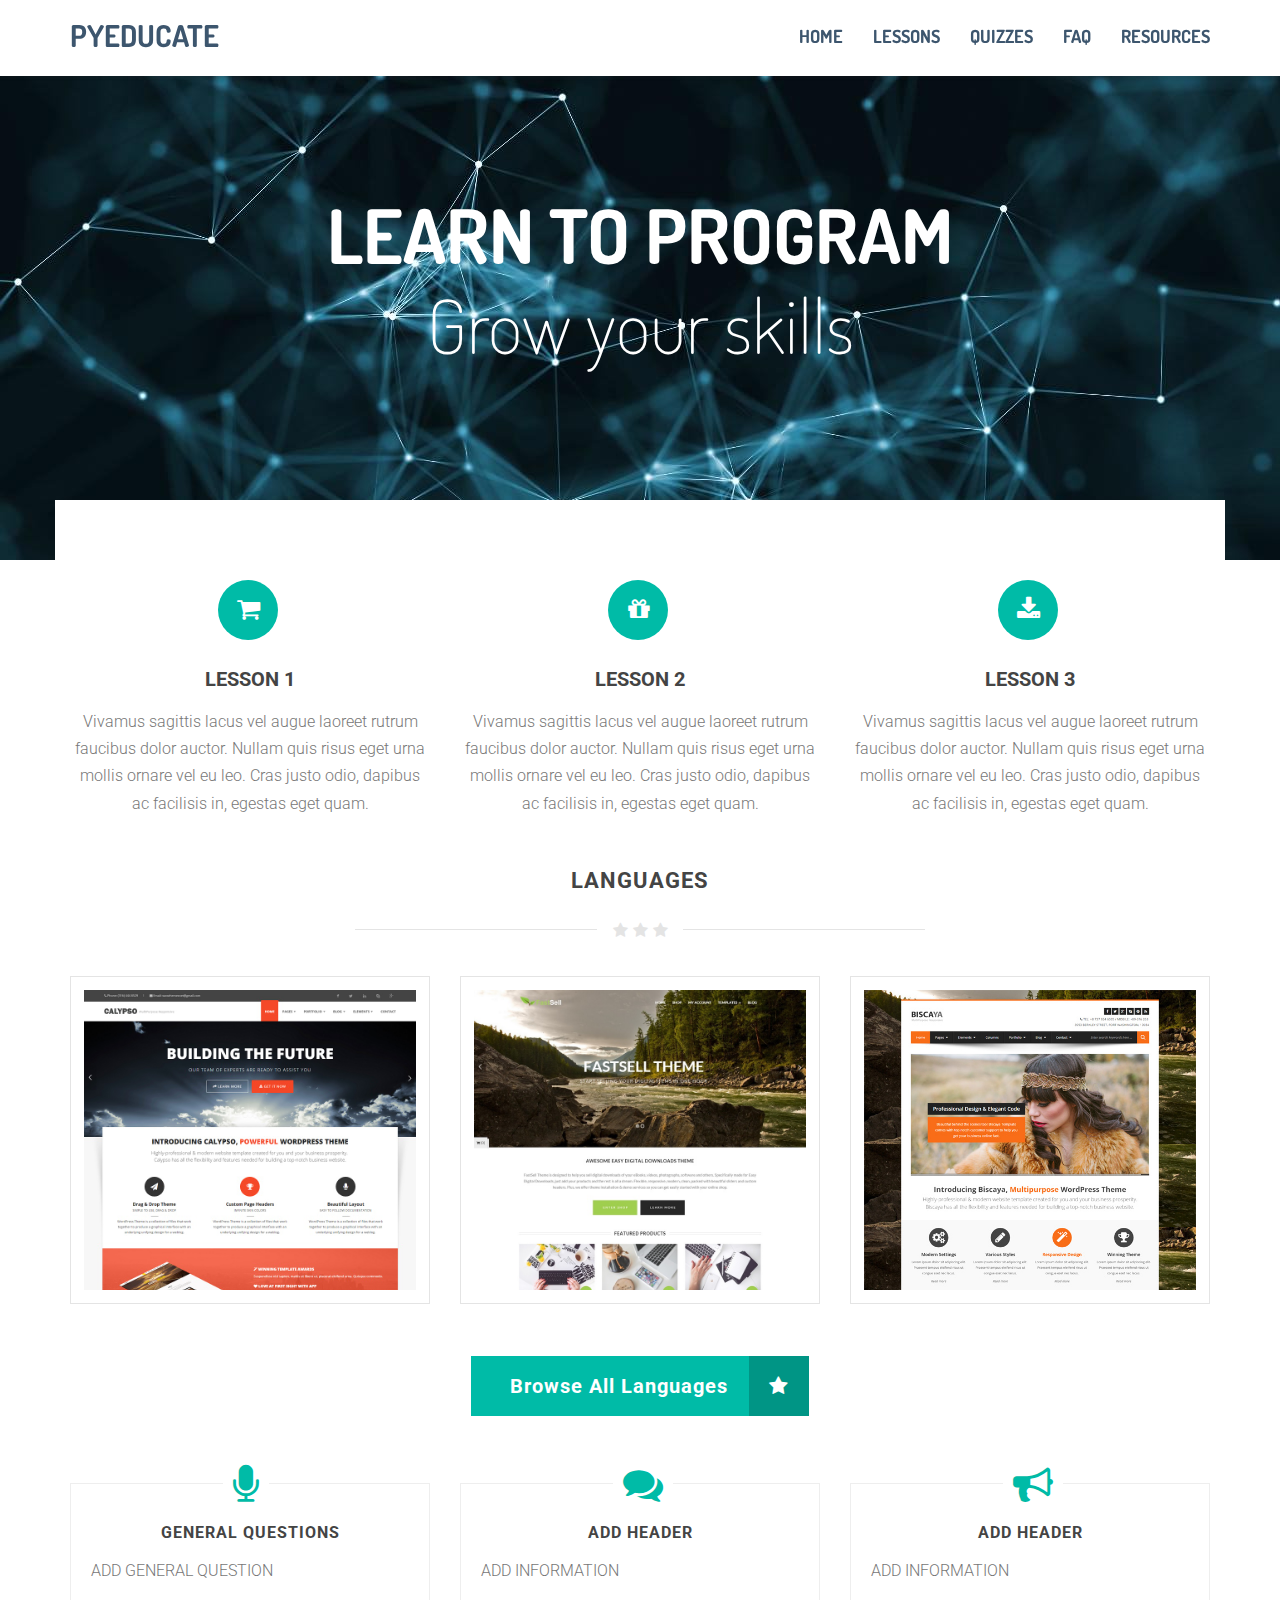
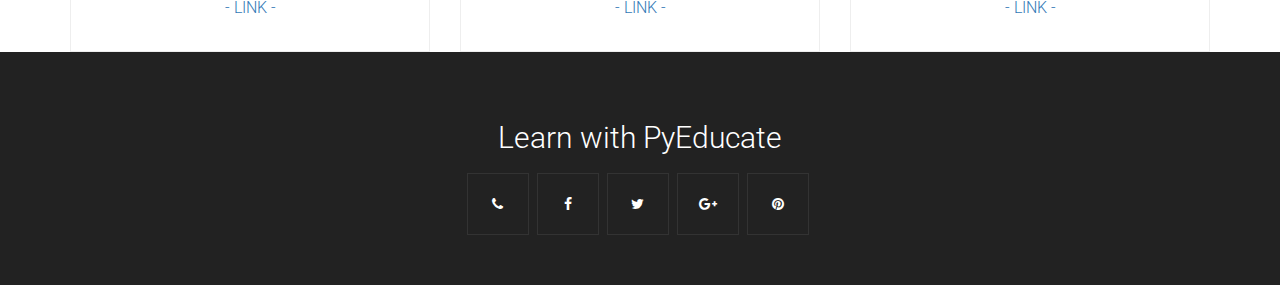
<file: index.html>
<!DOCTYPE html>
<html>
<head>
	<title>PyEducate</title>
<meta charset="utf-8">
<meta name="viewport" content="width=device-width, initial-scale=1.0">
<meta name="generator" content="">
<link href="css/bootstrap.min.css" rel="stylesheet">
<link href="https://maxcdn.bootstrapcdn.com/font-awesome/4.6.3/css/font-awesome.min.css" rel="stylesheet">
<link href="css/style.css" rel="stylesheet">
<link href="https://fonts.googleapis.com/css?family=Dosis:200,300,400,500,600,700" rel="stylesheet">
<link href="https://fonts.googleapis.com/css?family=Roboto:200,300,400,500,600,700" rel="stylesheet">
</head>
<body>


<!-- HEADER =============================-->
<header class="item header margin-top-0">
<div class="wrapper">
	<nav role="navigation" class="navbar navbar-white navbar-embossed navbar-lg navbar-fixed-top">
	<div class="container">
		<div class="navbar-header">
			<button data-target="#navbar-collapse-02" data-toggle="collapse" class="navbar-toggle" type="button">
			<i class="fa fa-bars"></i>
			<span class="sr-only">Toggle navigation</span>
			</button>
			<a href="index.html" class="navbar-brand brand"> PyEducate </a>
		</div>
		<div id="navbar-collapse-02" class="collapse navbar-collapse">
			<ul class="nav navbar-nav navbar-right">
				<li class="propClone"><a href="index.html">Home</a></li>
				<li class="propClone"><a href="lessons.html">Lessons</a></li>
				<li class="propClone"><a href="quizzes.html">Quizzes</a></li>
				<li class="propClone"><a href="faq.html">FAQ</a></li>
				<li class="propClone"><a href="resoures.html">Resources</a></li>
			</ul>
		</div>
	</div>
	</nav>
	<div class="container">
		<div class="row">
			<div class="col-md-12 text-center">
				<div class="text-homeimage">
					<div class="maintext-image" data-scrollreveal="enter top over 1.5s after 0.1s">
						 Learn to program
					</div>
					<div class="subtext-image" data-scrollreveal="enter bottom over 1.7s after 0.3s">
						 Grow your skills
					</div>
				</div>
			</div>
		</div>
	</div>
</div>
</header>

<!-- TODO: change icons for each lesson -->

<!-- LESSONS =============================-->
<div class="item content">
	<div class="container toparea">
		<div class="row text-center">
			<div class="col-md-4">
				<div class="col editContent">
					<span class="numberstep"><i class="fa fa-shopping-cart"></i></span>
					<h3 class="numbertext">Lesson 1</h3>
					<p>
						 Vivamus sagittis lacus vel augue laoreet rutrum faucibus dolor auctor. Nullam quis risus eget urna mollis ornare vel eu leo. Cras justo odio, dapibus ac facilisis in, egestas eget quam.
					</p>
				</div>
				<!-- /.col-md-4 -->
			</div>
			<!-- /.col-md-4 col -->
			<div class="col-md-4 editContent">
				<div class="col">
					<span class="numberstep"><i class="fa fa-gift"></i></span>
					<h3 class="numbertext">Lesson 2</h3>
					<p>
						 Vivamus sagittis lacus vel augue laoreet rutrum faucibus dolor auctor. Nullam quis risus eget urna mollis ornare vel eu leo. Cras justo odio, dapibus ac facilisis in, egestas eget quam.
					</p>
				</div>
				<!-- /.col -->
			</div>
			<!-- /.col-md-4 col -->
			<div class="col-md-4 editContent">
				<div class="col">
					<span class="numberstep"><i class="fa fa-download"></i></span>
					<h3 class="numbertext">Lesson 3</h3>
					<p>
						 Vivamus sagittis lacus vel augue laoreet rutrum faucibus dolor auctor. Nullam quis risus eget urna mollis ornare vel eu leo. Cras justo odio, dapibus ac facilisis in, egestas eget quam.
					</p>
				</div>
			</div>
		</div>
	</div>
</div>


	<!-- LANGUAGES  =============================-->
<section class="item content">
	<div class="container">
		<div class="underlined-title">
			<div class="editContent">
				<h1 class="text-center latestitems">Languages</h1>
			</div>
			<div class="wow-hr type_short">
				<span class="wow-hr-h">
				<i class="fa fa-star"></i>
				<i class="fa fa-star"></i>
				<i class="fa fa-star"></i>
				</span>
			</div>
		</div>
		<div class="row">

<!-- TODO: Add descriptions of languages/// change images  -->
			<div class="col-md-4">
				<div class="productbox">
					<div class="fadeshop">
						<div class="captionshop text-center" style="display: none;">
							<h3>Python</h3>
							<p>
								 This is a short excerpt to generally describe what the item is about.
							</p>
							<p>
								<a href="#" class="learn-more detailslearn"><i class="fa fa-shopping-cart"></i> Purchase</a>
								<a href="#" class="learn-more detailslearn"><i class="fa fa-link"></i> Details</a>
							</p>
						</div>
						<span class="maxproduct"><img src="images/product1-1.jpg" alt=""></span>
					</div>
					<!-- <div class="product-details">
						<a href="#">
						<h1>Calypso Theme</h1>
						</a>
						<span class="price">
						<span class="edd_price">$49.00</span>
						</span>
					</div> -->
				</div>
			</div>

			<!-- /.productbox -->
			<div class="col-md-4">
				<div class="productbox">
					<div class="fadeshop">
						<div class="captionshop text-center" style="display: none;">
							<h3>CSS</h3>
							<p>
								 This is a short excerpt to generally describe what the item is about.
							</p>
							<p>
								<a href="#" class="learn-more detailslearn"><i class="fa fa-shopping-cart"></i> Purchase</a>
								<a href="#" class="learn-more detailslearn"><i class="fa fa-link"></i> Details</a>
							</p>
						</div>
						<span class="maxproduct"><img src="images/product2.jpg" alt=""></span>
					</div>
					<!-- <div class="product-details">
						<a href="#">
						<h1>FastSell Theme</h1>
						</a>
						<span class="price">
						<span class="edd_price">$49.00</span>
						</span>
					</div> -->
				</div>
			</div>

			<!-- /.productbox -->
			<div class="col-md-4">
				<div class="productbox">
					<div class="fadeshop">
						<div class="captionshop text-center" style="display: none;">
							<h3>JavaScript</h3>
							<p>
								 This is a short excerpt to generally describe what the item is about.
							</p>
							<p>
								<a href="#" class="learn-more detailslearn"><i class="fa fa-shopping-cart"></i> Purchase</a>
								<a href="#" class="learn-more detailslearn"><i class="fa fa-link"></i> Details</a>
							</p>
						</div>
						<span class="maxproduct"><img src="images/product2-3.jpg" alt=""></span>
					</div>
					<!-- <div class="product-details">
						<a href="#">
						<h1>Biscaya Theme</h1>
						</a>
						<span class="price">
						<span class="edd_price">$49.00</span>
						</span>
					</div> -->
				</div>
			</div>
		</div>
	</div>
</div>
</section>



<!-- TODO -->
<!-- link button to laguages.html  -->

<!-- BUTTON =============================-->
<div class="item content">
	<div class="container text-center">
		<a href="shop.html" class="homebrowseitems">Browse All Languages
		<div class="homebrowseitemsicon">
			<i class="fa fa-star fa-spin"></i>
		</div>
		</a>
	</div>
</div>
<br/>


<!-- AREA =============================-->
<div class="item content">
	<div class="container">
		<div class="row">
			<div class="col-md-4">
				<i class="fa fa-microphone infoareaicon"></i>
				<div class="infoareawrap">
					<h1 class="text-center subtitle">General Questions</h1>
					<p>
						ADD GENERAL QUESTION
					</p>
					<p class="text-center">
						<a href="#">- LINK -</a>
					</p>
				</div>
			</div>
			<!-- /.col-md-4 col -->
			<div class="col-md-4">
				<i class="fa fa-comments infoareaicon"></i>
				<div class="infoareawrap">
					<h1 class="text-center subtitle">ADD HEADER</h1>
					<p>
						ADD INFORMATION
					</p>
					<p class="text-center">
						<a href="#">- LINK -</a>
					</p>
				</div>
			</div>
			<!-- /.col-md-4 col -->
			<div class="col-md-4">
				<i class="fa fa-bullhorn infoareaicon"></i>
				<div class="infoareawrap">
					<h1 class="text-center subtitle">ADD HEADER</h1>
					<p>
						ADD INFORMATION
					</p>
					<p class="text-center">
						<a href="#">- LINK -</a>
					</p>
				</div>
			</div>
		</div>
	</div>
</div>


<!-- TESTIMONIAL =============================-->
<!-- <div class="item content">
	<div class="container">
		<div class="col-md-10 col-md-offset-1">
			<div class="slide-text">
				<div>
					<h2><span class="uppercase">Awesome Support</span></h2>
					<img src="http://wowthemes.net/demo/salique/salique-boxed/images/temp/avatar2.png" alt="Awesome Support">
					<p>
						 The support... I can only say it's awesome. You make a product and you help people out any way you can even if it means that you have to log in on their dashboard to sort out any problems that customer might have. Simply Outstanding!
					</p>
					<i class="fa fa-star"></i><i class="fa fa-star"></i><i class="fa fa-star"></i><i class="fa fa-star"></i><i class="fa fa-star"></i>
				</div>
			</div>
		</div>
	</div>
</div> -->


<!-- CALL TO ACTION =============================-->
<!-- <section class="content-block" style="background-color:#00bba7;">
<div class="container text-center">
	<div class="row">
		<div class="col-sm-10 col-sm-offset-1">
			<div class="item" data-scrollreveal="enter top over 0.4s after 0.1s">
				<h1 class="callactiontitle"> Promote Items Area Give Discount to Buyers <span class="callactionbutton"><i class="fa fa-gift"></i> WOW24TH</span>
				</h1>
			</div>
		</div>
	</div>
</div>
</section> -->


<!-- FOOTER =============================-->
<div class="footer text-center">
	<div class="container">
		<div class="row">
			<p class="footernote">
				 Learn with PyEducate
			</p>
			<ul class="social-iconsfooter">
				<li><a href="#"><i class="fa fa-phone"></i></a></li>
				<li><a href="#"><i class="fa fa-facebook"></i></a></li>
				<li><a href="#"><i class="fa fa-twitter"></i></a></li>
				<li><a href="#"><i class="fa fa-google-plus"></i></a></li>
				<li><a href="#"><i class="fa fa-pinterest"></i></a></li>
			</ul>
		</div>
	</div>
</div>

<!-- SCRIPTS =============================-->
<script src="js/jquery-.js"></script>
<script src="js/bootstrap.min.js"></script>
<script src="js/anim.js"></script>
<script>
//----HOVER CAPTION---//
jQuery(document).ready(function ($) {
	$('.fadeshop').hover(
		function(){
			$(this).find('.captionshop').fadeIn(150);
		},
		function(){
			$(this).find('.captionshop').fadeOut(150);
		}
	);
});
</script>

</body>
</html>
</file>
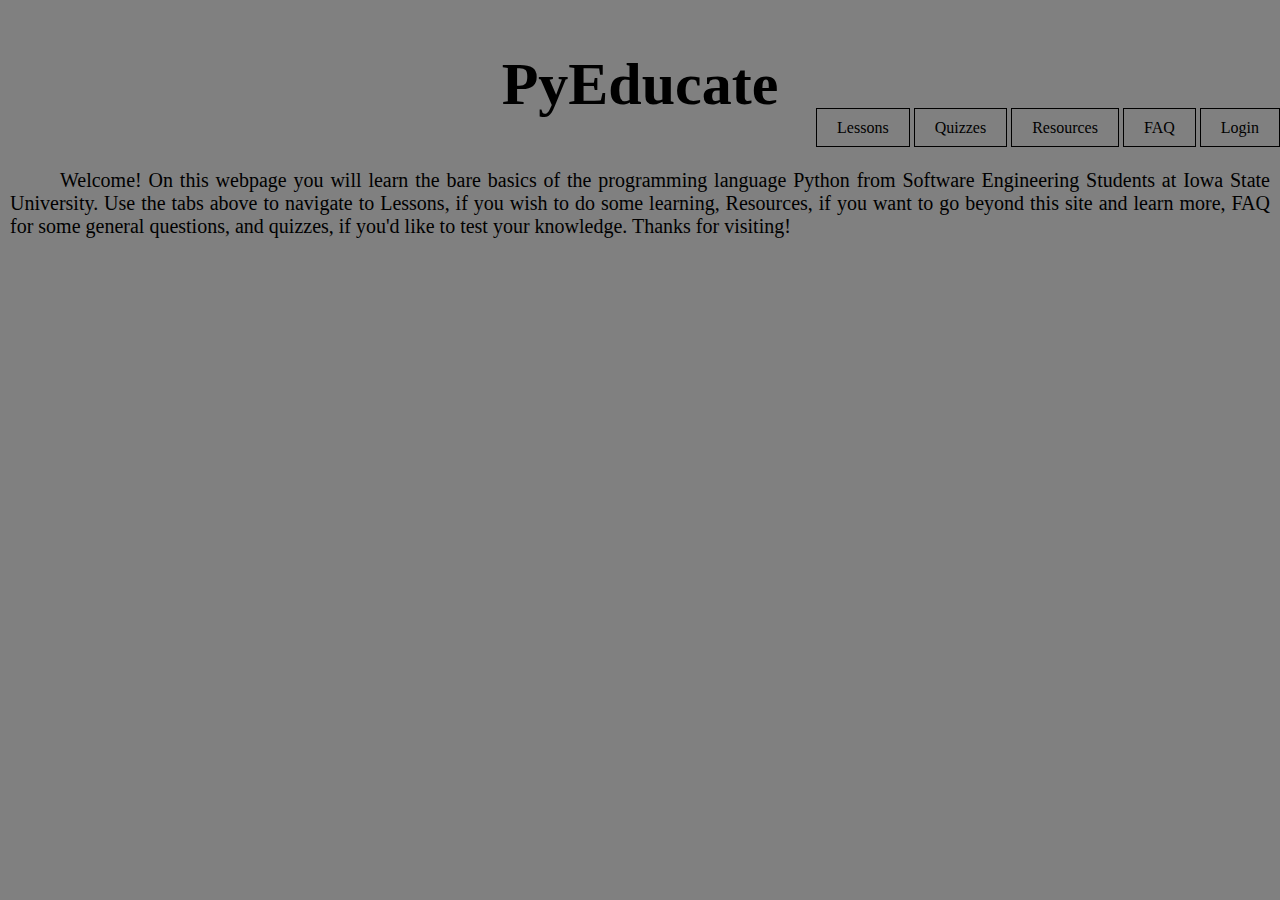
<file: src/main/index.htm>
<!DOCTYPE html>
<html>
  <head>
    <link rel="stylesheet" type="text/css" href="style.css">
    <title>PyEducate</title>
    <style>
    h1{
      text-align: center;
      font-size: 60px;
    }
    p{
      text-align: justify;
      text-indent: 50px;
      padding-top: 50px;
      padding-left: 10px;
      padding-right: 10px;
      font-size: 20px;
    }
    a{
      text-decoration: none;
      color:black
    }
    </style>
  </head>
  <body>
    <header>
      <h1>
        <a href='index.htm'>PyEducate</a>
      </h1>

      <div class="main">
        <ul>
            <li><a href='lessons.html'>Lessons</a></li>
            <li><a href='quizzes.html'>Quizzes</a></li>
            <li><a href='resources.html'>Resources</a></li>
            <li><a href='faq.html'>FAQ</a></li>
            <li><a href='signin.html'>Login</a></li>
        </ul>
      </div>
      <p>
      Welcome! On this webpage you will learn the bare basics of the programming language Python from Software Engineering Students at Iowa State University.
      Use the tabs above to navigate to Lessons, if you wish to do some learning, Resources, if you want to go beyond this site and learn more, FAQ for some general questions,
      and quizzes, if you'd like to test your knowledge. Thanks for visiting!
      </p>
     </header>
  </body>

</html>
</file>
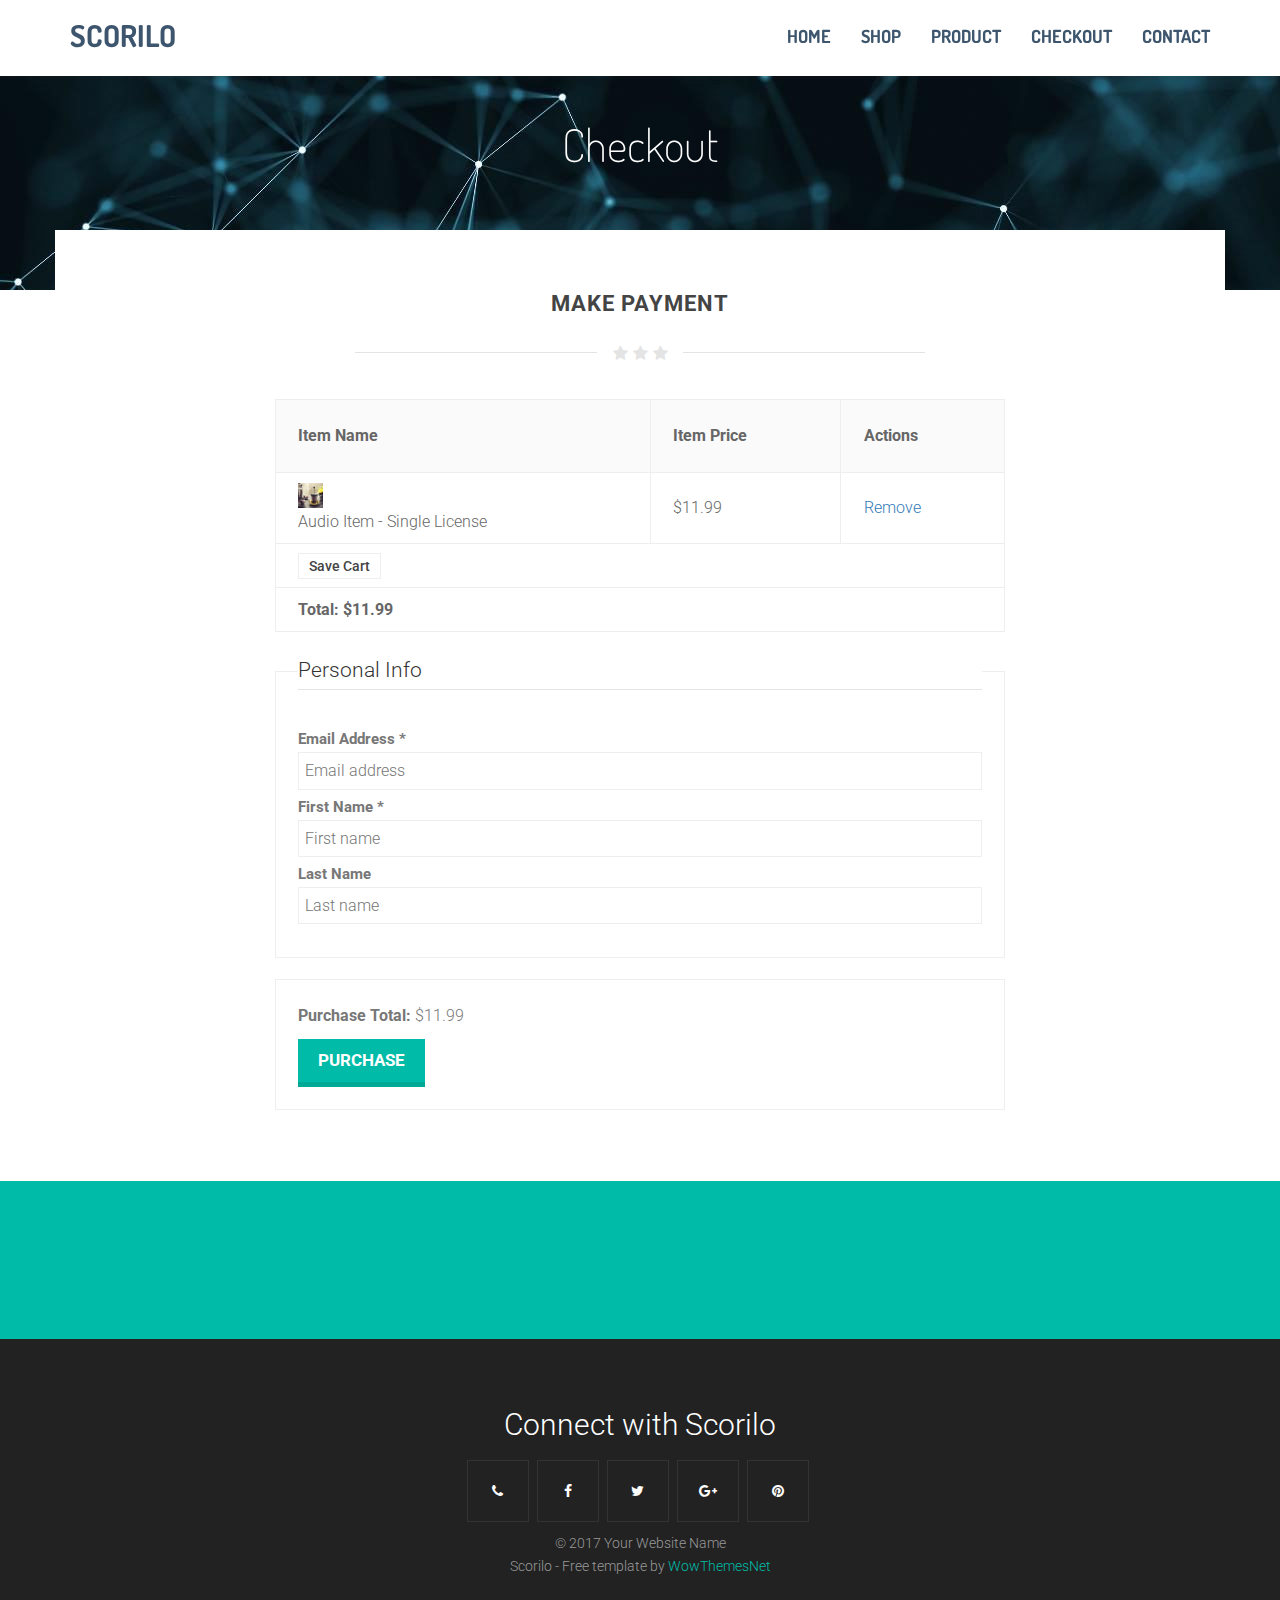
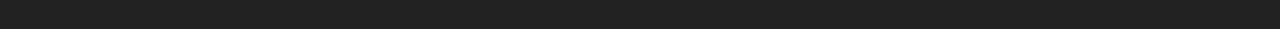
<file: checkout.html>
<!DOCTYPE html>
<html>
<head>
<meta charset="utf-8">
<meta name="viewport" content="width=device-width, initial-scale=1.0">
<meta name="generator" content="">
<link href="css/bootstrap.min.css" rel="stylesheet">
<link href="https://maxcdn.bootstrapcdn.com/font-awesome/4.6.3/css/font-awesome.min.css" rel="stylesheet">
<link href="css/style.css" rel="stylesheet">
<link href="https://fonts.googleapis.com/css?family=Dosis:200,300,400,500,600,700" rel="stylesheet">
<link href="https://fonts.googleapis.com/css?family=Roboto:200,300,400,500,600,700" rel="stylesheet">
</head>
<body>

<!-- HEADER =============================-->
<header class="item header margin-top-0">
<div class="wrapper">
	<nav role="navigation" class="navbar navbar-white navbar-embossed navbar-lg navbar-fixed-top">
	<div class="container">
		<div class="navbar-header">
			<button data-target="#navbar-collapse-02" data-toggle="collapse" class="navbar-toggle" type="button">
			<i class="fa fa-bars"></i>
			<span class="sr-only">Toggle navigation</span>
			</button>
			<a href="index.html" class="navbar-brand brand"> SCORILO </a>
		</div>
		<div id="navbar-collapse-02" class="collapse navbar-collapse">
			<ul class="nav navbar-nav navbar-right">
				<li class="propClone"><a href="index.html">Home</a></li>
				<li class="propClone"><a href="shop.html">Shop</a></li>
				<li class="propClone"><a href="product.html">Product</a></li>
				<li class="propClone"><a href="checkout.html">Checkout</a></li>
				<li class="propClone"><a href="contact.html">Contact</a></li>
			</ul>
		</div>
	</div>
	</nav>
	<div class="container">
		<div class="row">
			<div class="col-md-12 text-center">
				<div class="text-pageheader">
					<div class="subtext-image" data-scrollreveal="enter bottom over 1.7s after 0.0s">
						 Checkout
					</div>
				</div>
			</div>
		</div>
	</div>
</div>
</header>

<!-- CONTENT =============================-->
<section class="item content">
<div class="container toparea">
	<div class="underlined-title">
		<div class="editContent">
			<h1 class="text-center latestitems">MAKE PAYMENT</h1>
		</div>
		<div class="wow-hr type_short">
			<span class="wow-hr-h">
			<i class="fa fa-star"></i>
			<i class="fa fa-star"></i>
			<i class="fa fa-star"></i>
			</span>
		</div>
	</div>
	<div id="edd_checkout_wrap" class="col-md-8 col-md-offset-2">
		<form id="edd_checkout_cart_form" method="post">
			<div id="edd_checkout_cart_wrap">
				<table id="edd_checkout_cart" class="ajaxed">
				<thead>
				<tr class="edd_cart_header_row">
					<th class="edd_cart_item_name">
						 Item Name
					</th>
					<th class="edd_cart_item_price">
						 Item Price
					</th>
					<th class="edd_cart_actions">
						 Actions
					</th>
				</tr>
				</thead>
				<tbody>
				<tr class="edd_cart_item" id="edd_cart_item_0_25" data-download-id="25">
					<td class="edd_cart_item_name">
						<div class="edd_cart_item_image">
							<img width="25" height="25" src="images/scorilo2-70x70.jpg" alt="">
						</div>
						<span class="edd_checkout_cart_item_title">Audio Item - Single License</span>
					</td>
					<td class="edd_cart_item_price">
						 $11.99
					</td>
					<td class="edd_cart_actions">
						<a class="edd_cart_remove_item_btn" href="#">Remove</a>
					</td>
				</tr>
				</tbody>
				<tfoot>
				<tr class="edd_cart_footer_row">
					<th colspan="5">
						<a class="edd-cart-saving-button edd-submit button " id="edd-save-cart-button" href="#">Save Cart</a>
					</th>
				</tr>
				<tr class="edd_cart_footer_row edd_cart_discount_row" style="display:none;">
					<th colspan="5" class="edd_cart_discount">
					</th>
				</tr>
				<tr class="edd_cart_footer_row">
					<th colspan="5" class="edd_cart_total">
						 Total: <span class="edd_cart_amount" data-subtotal="11.99" data-total="11.99">$11.99</span>
					</th>
				</tr>
				</tfoot>
				</table>
			</div>
		</form>
		<div id="edd_checkout_form_wrap" class="edd_clearfix">
			<form id="edd_purchase_form" class="edd_form" action="#" method="POST">
				<fieldset id="edd_checkout_user_info">
					<legend>Personal Info</legend>
					<p id="edd-email-wrap">
						<label class="edd-label" for="edd-email">
						Email Address <span class="edd-required-indicator">*</span></label>
						<input class="edd-input required" type="email" name="edd_email" placeholder="Email address" id="edd-email" value="">
					</p>
					<p id="edd-first-name-wrap">
						<label class="edd-label" for="edd-first">
						First Name <span class="edd-required-indicator">*</span>
						</label>
						<input class="edd-input required" type="text" name="edd_first" placeholder="First name" id="edd-first" value="" required="">
					</p>
					<p id="edd-last-name-wrap">
						<label class="edd-label" for="edd-last">
						Last Name </label>
						<input class="edd-input" type="text" name="edd_last" id="edd-last" placeholder="Last name" value="">
					</p>
				</fieldset>
				<fieldset id="edd_purchase_submit">
					<p id="edd_final_total_wrap">
						<strong>Purchase Total:</strong>
						<span class="edd_cart_amount" data-subtotal="11.99" data-total="11.99">$11.99</span>
					</p>
					<input type="hidden" name="edd_action" value="purchase">
					<input type="hidden" name="edd-gateway" value="manual">
					<input type="submit" class="edd-submit button" id="edd-purchase-button" name="edd-purchase" value="Purchase">
				</fieldset>
			</form>
		</div>
	</div>
</div>
</section>

<!-- CALL TO ACTION =============================-->
<section class="content-block" style="background-color:#00bba7;">
<div class="container text-center">
	<div class="row">
		<div class="col-sm-10 col-sm-offset-1">
			<div class="item" data-scrollreveal="enter top over 0.4s after 0.1s">
				<h1 class="callactiontitle"> Promote Items Area Give Discount to Buyers <span class="callactionbutton"><i class="fa fa-gift"></i> WOW24TH</span>
				</h1>
			</div>
		</div>
	</div>
</div>
</section>

<!-- FOOTER =============================-->
<div class="footer text-center">
	<div class="container">
		<div class="row">
			<p class="footernote">
				 Connect with Scorilo
			</p>
			<ul class="social-iconsfooter">
				<li><a href="#"><i class="fa fa-phone"></i></a></li>
				<li><a href="#"><i class="fa fa-facebook"></i></a></li>
				<li><a href="#"><i class="fa fa-twitter"></i></a></li>
				<li><a href="#"><i class="fa fa-google-plus"></i></a></li>
				<li><a href="#"><i class="fa fa-pinterest"></i></a></li>
			</ul>
			<p>
				 &copy; 2017 Your Website Name<br/>
				Scorilo - Free template by <a href="https://www.wowthemes.net/">WowThemesNet</a>
			</p>
		</div>
	</div>
</div>

<!-- SCRIPTS =============================-->
<script src="js/jquery-.js"></script>
<script src="js/bootstrap.min.js"></script>
<script src="js/anim.js"></script>

</body>
</html>
</file>
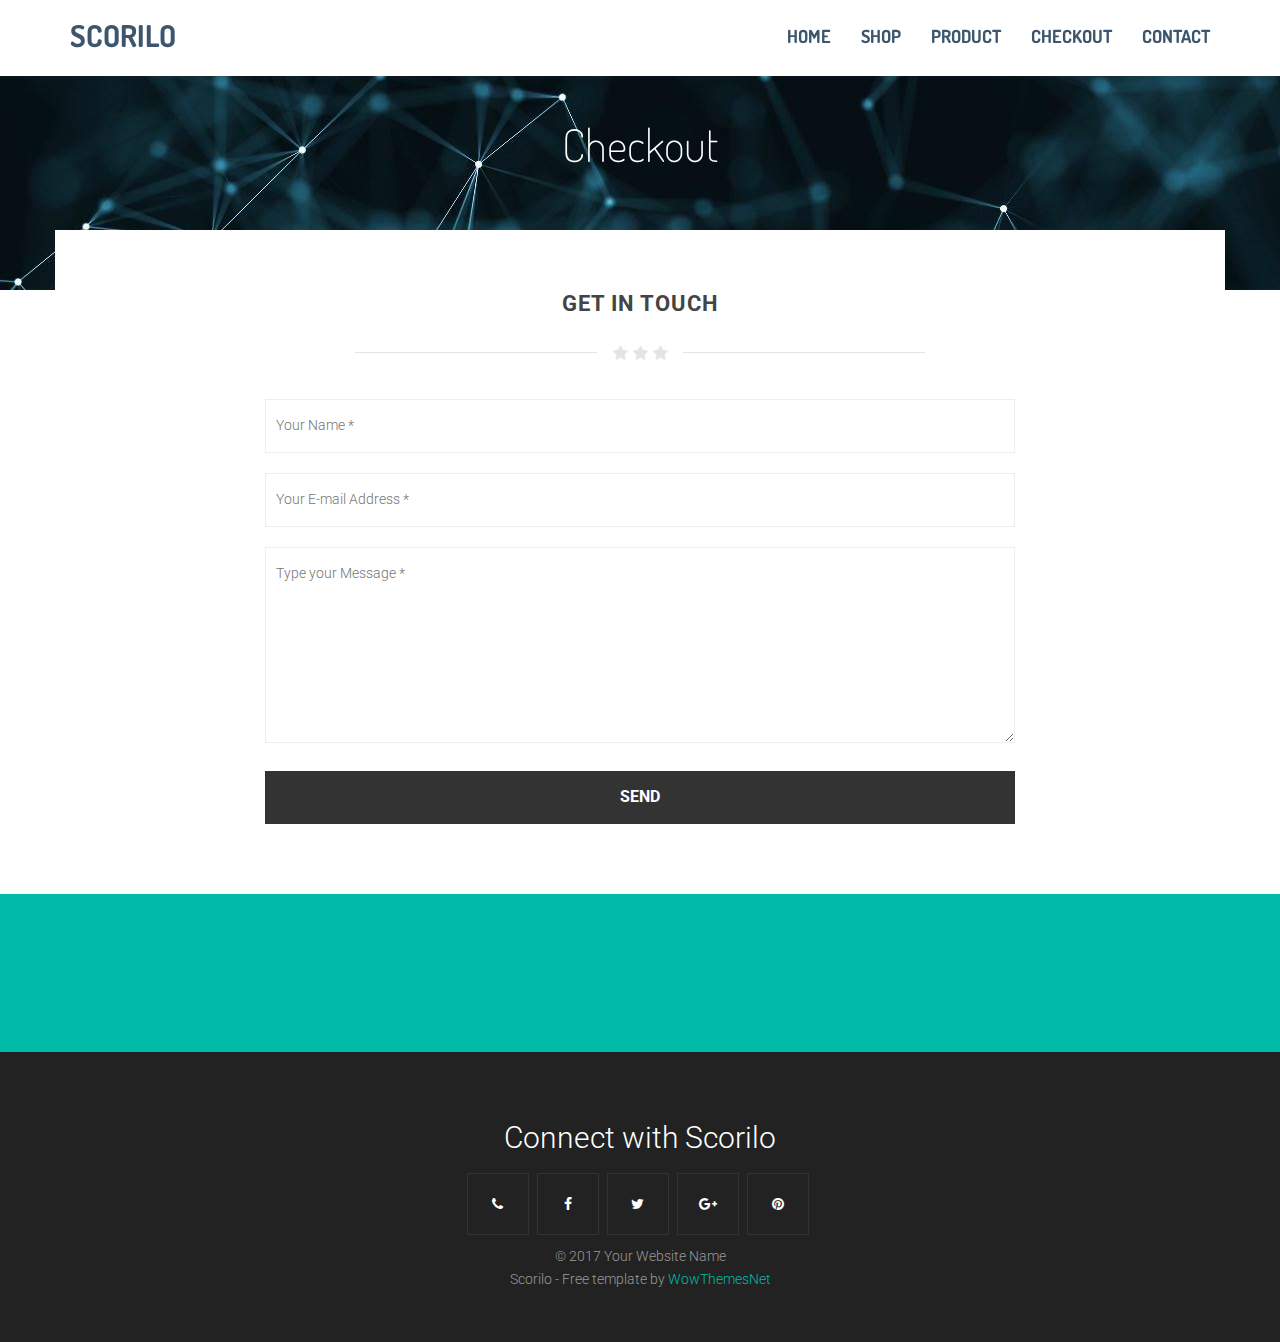
<file: contact.html>
<!DOCTYPE html>
<html>
<head>
<meta charset="utf-8">
<meta name="viewport" content="width=device-width, initial-scale=1.0">
<meta name="generator" content="">
<link href="css/bootstrap.min.css" rel="stylesheet">
<link href="https://maxcdn.bootstrapcdn.com/font-awesome/4.6.3/css/font-awesome.min.css" rel="stylesheet">
<link href="css/style.css" rel="stylesheet">
<link href="https://fonts.googleapis.com/css?family=Dosis:200,300,400,500,600,700" rel="stylesheet">
<link href="https://fonts.googleapis.com/css?family=Roboto:200,300,400,500,600,700" rel="stylesheet">
</head>
<body>

<!-- HEADER =============================-->
<header class="item header margin-top-0">
<div class="wrapper">
	<nav role="navigation" class="navbar navbar-white navbar-embossed navbar-lg navbar-fixed-top">
	<div class="container">
		<div class="navbar-header">
			<button data-target="#navbar-collapse-02" data-toggle="collapse" class="navbar-toggle" type="button">
			<i class="fa fa-bars"></i>
			<span class="sr-only">Toggle navigation</span>
			</button>
			<a href="index.html" class="navbar-brand brand"> SCORILO </a>
		</div>
		<div id="navbar-collapse-02" class="collapse navbar-collapse">
			<ul class="nav navbar-nav navbar-right">
				<li class="propClone"><a href="index.html">Home</a></li>
				<li class="propClone"><a href="shop.html">Shop</a></li>
				<li class="propClone"><a href="product.html">Product</a></li>
				<li class="propClone"><a href="checkout.html">Checkout</a></li>
				<li class="propClone"><a href="contact.html">Contact</a></li>
			</ul>
		</div>
	</div>
	</nav>
	<div class="container">
		<div class="row">
			<div class="col-md-12 text-center">
				<div class="text-pageheader">
					<div class="subtext-image" data-scrollreveal="enter bottom over 1.7s after 0.0s">
						 Checkout
					</div>
				</div>
			</div>
		</div>
	</div>
</div>
</header>
<!-- CONTENT =============================-->
<section class="item content">
<div class="container toparea">
	<div class="underlined-title">
		<div class="editContent">
			<h1 class="text-center latestitems">Get in Touch</h1>
		</div>
		<div class="wow-hr type_short">
			<span class="wow-hr-h">
			<i class="fa fa-star"></i>
			<i class="fa fa-star"></i>
			<i class="fa fa-star"></i>
			</span>
		</div>
	</div>
	<div class="row">
		<div class="col-lg-8 col-lg-offset-2">
			<div class="done">
				<div class="alert alert-success">
					<button type="button" class="close" data-dismiss="alert">×</button>
					Your message has been sent. Thank you!
				</div>
			</div>
			<form method="post" action="contact.php" id="contactform">
				<div class="form">
					<input type="text" name="name" placeholder="Your Name *">
					<input type="text" name="email" placeholder="Your E-mail Address *">
					<textarea name="comment" rows="7" placeholder="Type your Message *"></textarea>
					<input type="submit" id="submit" class="clearfix btn" value="Send">
				</div>
			</form>
		</div>
	</div>
</div>
</div>
</section>
<!-- CALL TO ACTION =============================-->
<section class="content-block" style="background-color:#00bba7;">
<div class="container text-center">
<div class="row">
	<div class="col-sm-10 col-sm-offset-1">
		<div class="item" data-scrollreveal="enter top over 0.4s after 0.1s">
			<h1 class="callactiontitle"> Promote Items Area Give Discount to Buyers <span class="callactionbutton"><i class="fa fa-gift"></i> WOW24TH</span>
			</h1>
		</div>
	</div>
</div>
</div>
</section>
<!-- FOOTER =============================-->
<div class="footer text-center">
<div class="container">
	<div class="row">
		<p class="footernote">
			 Connect with Scorilo
		</p>
		<ul class="social-iconsfooter">
			<li><a href="#"><i class="fa fa-phone"></i></a></li>
			<li><a href="#"><i class="fa fa-facebook"></i></a></li>
			<li><a href="#"><i class="fa fa-twitter"></i></a></li>
			<li><a href="#"><i class="fa fa-google-plus"></i></a></li>
			<li><a href="#"><i class="fa fa-pinterest"></i></a></li>
		</ul>
		<p>
			 &copy; 2017 Your Website Name<br/>
			Scorilo - Free template by <a href="https://www.wowthemes.net/">WowThemesNet</a>
		</p>
	</div>
</div>
</div>
<!-- SCRIPTS =============================-->
<script src="js/jquery-.js"></script>
<script src="js/bootstrap.min.js"></script>
<script src="js/anim.js"></script>
<script src="js/validate.js"></script>
</body>
</html>
</file>
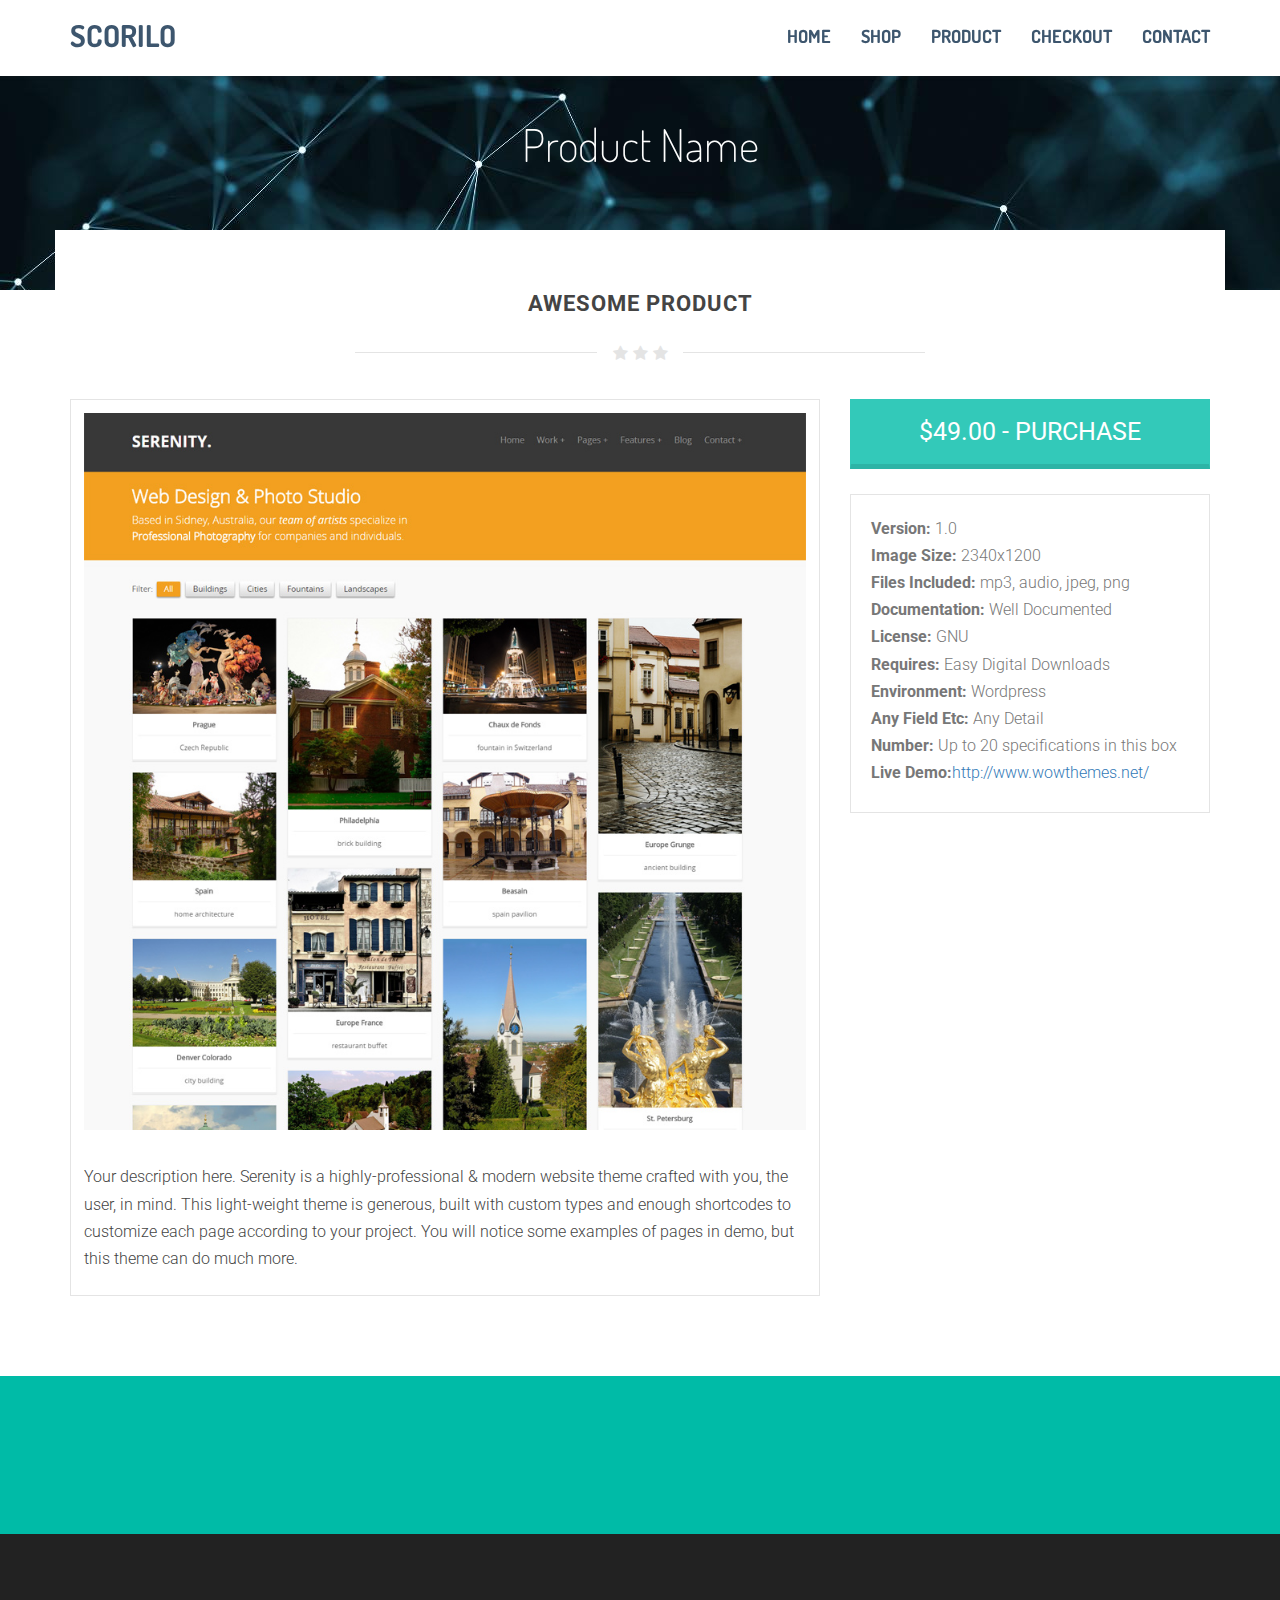
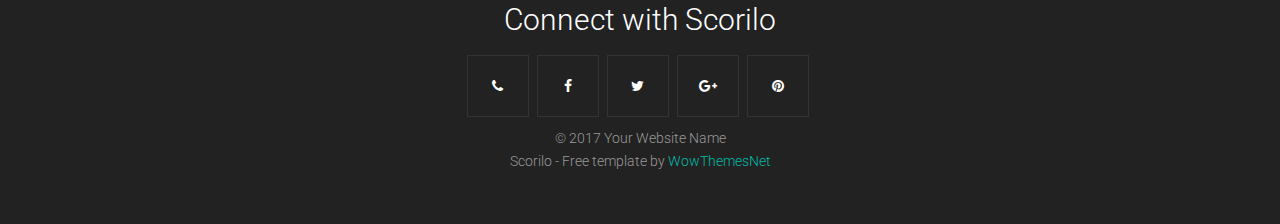
<file: product.html>
<!DOCTYPE html>
<html>
<head>
<meta charset="utf-8">
<meta name="viewport" content="width=device-width, initial-scale=1.0">
<meta name="generator" content="">
<link href="css/bootstrap.min.css" rel="stylesheet">
<link href="https://maxcdn.bootstrapcdn.com/font-awesome/4.6.3/css/font-awesome.min.css" rel="stylesheet">
<link href="css/style.css" rel="stylesheet">
<link href="https://fonts.googleapis.com/css?family=Dosis:200,300,400,500,600,700" rel="stylesheet">
<link href="https://fonts.googleapis.com/css?family=Roboto:200,300,400,500,600,700" rel="stylesheet">
</head>
<body>

<!-- HEADER =============================-->
<header class="item header margin-top-0">
<div class="wrapper">
	<nav role="navigation" class="navbar navbar-white navbar-embossed navbar-lg navbar-fixed-top">
	<div class="container">
		<div class="navbar-header">
			<button data-target="#navbar-collapse-02" data-toggle="collapse" class="navbar-toggle" type="button">
			<i class="fa fa-bars"></i>
			<span class="sr-only">Toggle navigation</span>
			</button>
			<a href="index.html" class="navbar-brand brand"> SCORILO </a>
		</div>
		<div id="navbar-collapse-02" class="collapse navbar-collapse">
			<ul class="nav navbar-nav navbar-right">
				<li class="propClone"><a href="index.html">Home</a></li>
				<li class="propClone"><a href="shop.html">Shop</a></li>
				<li class="propClone"><a href="product.html">Product</a></li>
				<li class="propClone"><a href="checkout.html">Checkout</a></li>
				<li class="propClone"><a href="contact.html">Contact</a></li>
			</ul>
		</div>
	</div>
	</nav>
	<div class="container">
		<div class="row">
			<div class="col-md-12 text-center">
				<div class="text-pageheader">
					<div class="subtext-image" data-scrollreveal="enter bottom over 1.7s after 0.0s">
						 Product Name
					</div>
				</div>
			</div>
		</div>
	</div>
</div>
</header>

<!-- CONTENT =============================-->
<section class="item content">
<div class="container toparea">
	<div class="underlined-title">
		<div class="editContent">
			<h1 class="text-center latestitems">Awesome Product</h1>
		</div>
		<div class="wow-hr type_short">
			<span class="wow-hr-h">
			<i class="fa fa-star"></i>
			<i class="fa fa-star"></i>
			<i class="fa fa-star"></i>
			</span>
		</div>
	</div>
	<div class="row">
		<div class="col-md-8">
			<div class="productbox">
				<img src="images/product2-2.jpg" alt="">
				<div class="clearfix">
				</div>
				<br/>
				<div class="product-details text-left">
					<p>
						Your description here. Serenity is a highly-professional & modern website theme crafted with you, the user, in mind. This light-weight theme is generous, built with custom types and enough shortcodes to customize each page according to your project. You will notice some examples of pages in demo, but this theme can do much more.
					</p>
				</div>
			</div>
		</div>
		<div class="col-md-4">
			<a href="#" class="btn btn-buynow">$49.00 - Purchase</a>
			<div class="properties-box">
				<ul class="unstyle">
					<li><b class="propertyname">Version:</b> 1.0</li>
					<li><b class="propertyname">Image Size:</b> 2340x1200</li>
					<li><b class="propertyname">Files Included:</b> mp3, audio, jpeg, png</li>
					<li><b class="propertyname">Documentation:</b> Well Documented</li>
					<li><b class="propertyname">License:</b> GNU</li>
					<li><b class="propertyname">Requires:</b> Easy Digital Downloads</li>
					<li><b class="propertyname">Environment:</b> Wordpress</li>
					<li><b class="propertyname">Any Field Etc:</b> Any Detail</li>
					<li><b class="propertyname">Number:</b> Up to 20 specifications in this box</li>
					<li><b class="propertyname">Live Demo:</b><a target="_blank" href="http://www.wowthemes.net/">http://www.wowthemes.net/</a></li>
				</ul>
			</div>
		</div>
	</div>
</div>
</section>

<!-- CALL TO ACTION =============================-->
<section class="content-block" style="background-color:#00bba7;">
<div class="container text-center">
	<div class="row">
		<div class="col-sm-10 col-sm-offset-1">
			<div class="item" data-scrollreveal="enter top over 0.4s after 0.1s">
				<h1 class="callactiontitle"> Promote Items Area Give Discount to Buyers <span class="callactionbutton"><i class="fa fa-gift"></i> WOW24TH</span>
				</h1>
			</div>
		</div>
	</div>
</div>
</section>

<!-- FOOTER =============================-->
<div class="footer text-center">
	<div class="container">
		<div class="row">
			<p class="footernote">
				 Connect with Scorilo
			</p>
			<ul class="social-iconsfooter">
				<li><a href="#"><i class="fa fa-phone"></i></a></li>
				<li><a href="#"><i class="fa fa-facebook"></i></a></li>
				<li><a href="#"><i class="fa fa-twitter"></i></a></li>
				<li><a href="#"><i class="fa fa-google-plus"></i></a></li>
				<li><a href="#"><i class="fa fa-pinterest"></i></a></li>
			</ul>
			<p>
				 &copy; 2017 Your Website Name<br/>
				Scorilo - Free template by <a href="https://www.wowthemes.net/">WowThemesNet</a>
			</p>
		</div>
	</div>
</div>

<!-- Load JS here for greater good =============================-->
<script src="js/jquery-.js"></script>
<script src="js/bootstrap.min.js"></script>
<script src="js/anim.js"></script>

</body>
</html>
</file>
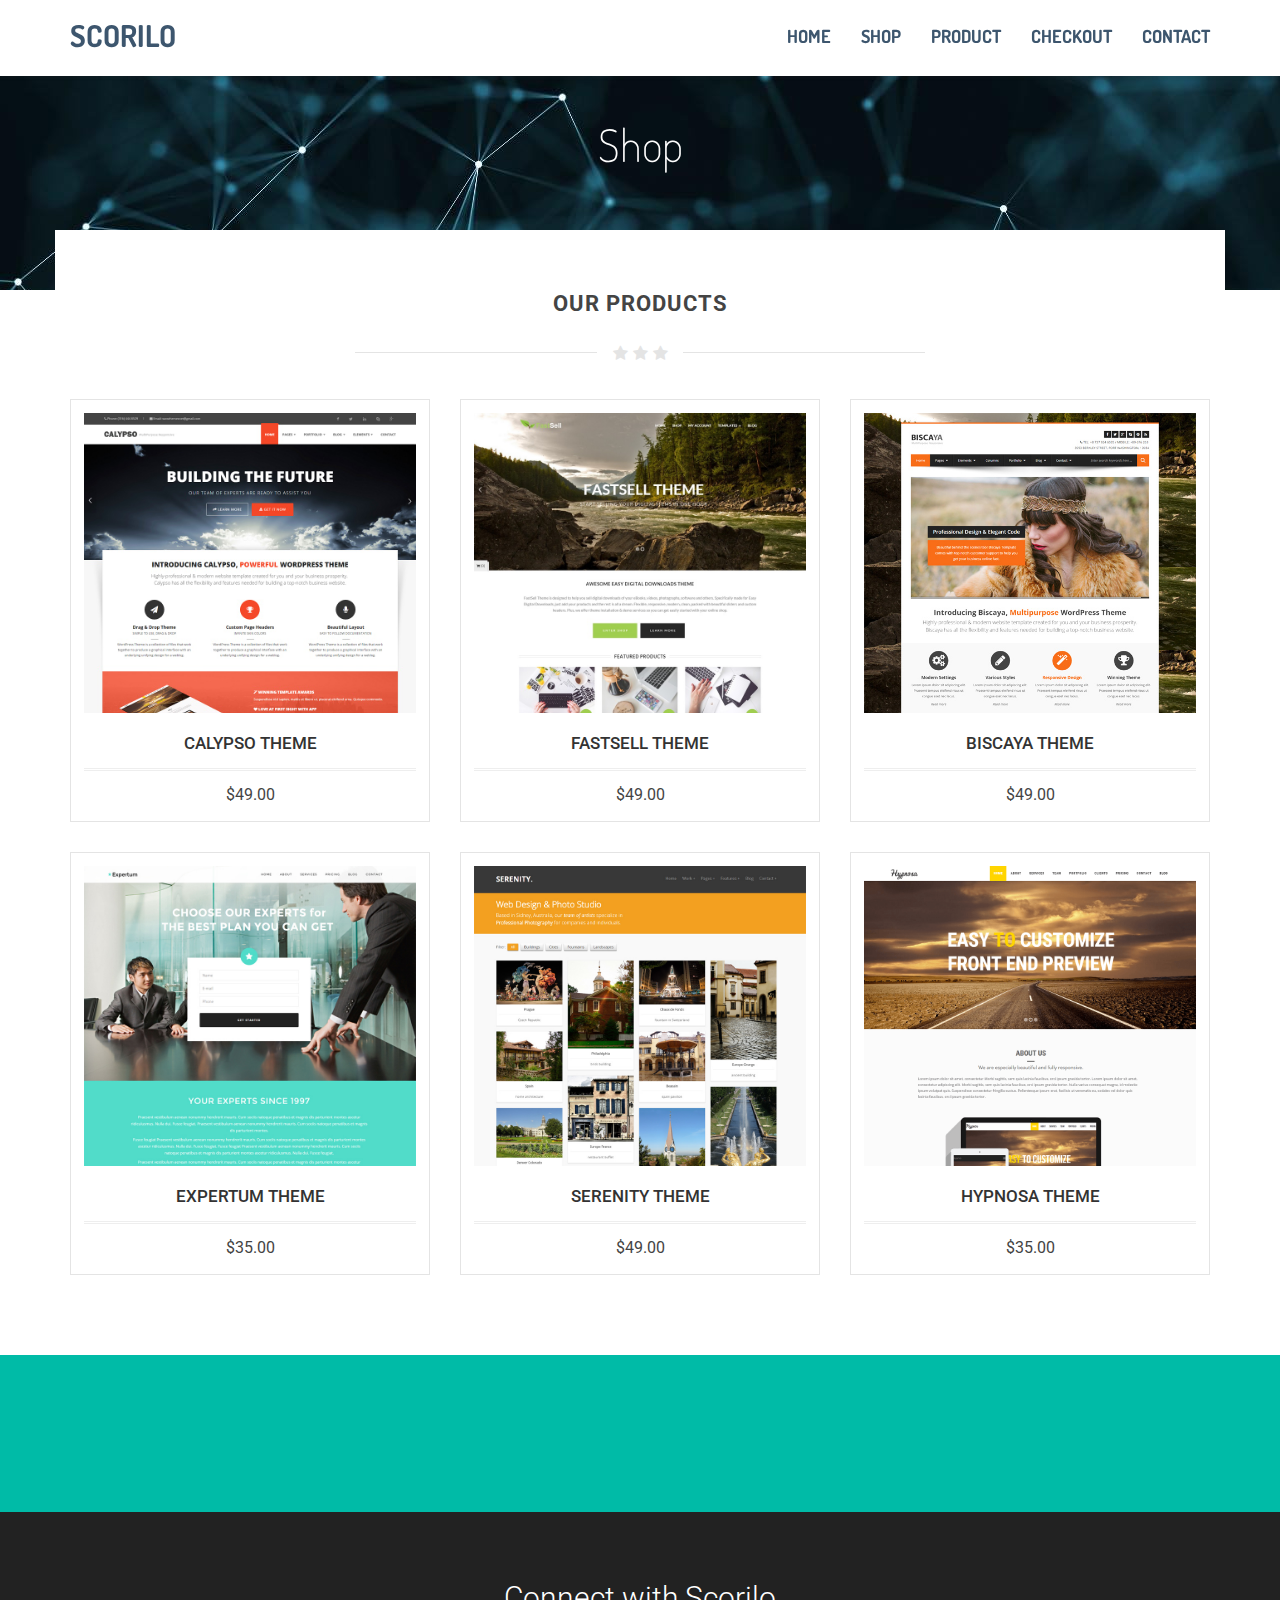
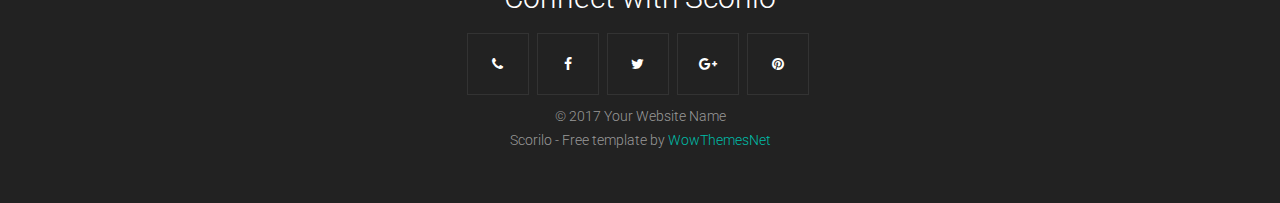
<file: shop.html>
<!DOCTYPE html>
<html>
<head>
<meta charset="utf-8">
<meta name="viewport" content="width=device-width, initial-scale=1.0">
<meta name="generator" content="">
<link href="css/bootstrap.min.css" rel="stylesheet">
<link href="https://maxcdn.bootstrapcdn.com/font-awesome/4.6.3/css/font-awesome.min.css" rel="stylesheet">
<link href="css/style.css" rel="stylesheet">
<link href="https://fonts.googleapis.com/css?family=Dosis:200,300,400,500,600,700" rel="stylesheet">
<link href="https://fonts.googleapis.com/css?family=Roboto:200,300,400,500,600,700" rel="stylesheet">
</head>
<body>

<!-- HEADER =============================-->
<header class="item header margin-top-0">
<div class="wrapper">
	<nav role="navigation" class="navbar navbar-white navbar-embossed navbar-lg navbar-fixed-top">
	<div class="container">
		<div class="navbar-header">
			<button data-target="#navbar-collapse-02" data-toggle="collapse" class="navbar-toggle" type="button">
			<i class="fa fa-bars"></i>
			<span class="sr-only">Toggle navigation</span>
			</button>
			<a href="index.html" class="navbar-brand brand"> SCORILO </a>
		</div>
		<div id="navbar-collapse-02" class="collapse navbar-collapse">
			<ul class="nav navbar-nav navbar-right">
				<li class="propClone"><a href="index.html">Home</a></li>
				<li class="propClone"><a href="shop.html">Shop</a></li>
				<li class="propClone"><a href="product.html">Product</a></li>
				<li class="propClone"><a href="checkout.html">Checkout</a></li>
				<li class="propClone"><a href="contact.html">Contact</a></li>
			</ul>
		</div>
	</div>
	</nav>
	<div class="container">
		<div class="row">
			<div class="col-md-12 text-center">
				<div class="text-pageheader">
					<div class="subtext-image" data-scrollreveal="enter bottom over 1.7s after 0.1s">
						 Shop
					</div>
				</div>
			</div>
		</div>
	</div>
</div>
</header>

<!-- CONTENT =============================-->
<section class="item content">
<div class="container toparea">
	<div class="underlined-title">
		<div class="editContent">
			<h1 class="text-center latestitems">OUR PRODUCTS</h1>
		</div>
		<div class="wow-hr type_short">
			<span class="wow-hr-h">
			<i class="fa fa-star"></i>
			<i class="fa fa-star"></i>
			<i class="fa fa-star"></i>
			</span>
		</div>
	</div>
	<div class="row">
		<div class="col-md-4">
			<div class="productbox">
				<div class="fadeshop">
					<div class="captionshop text-center" style="display: none;">
						<h3>Item Name</h3>
						<p>
							 This is a short excerpt to generally describe what the item is about.
						</p>
						<p>
							<a href="#" class="learn-more detailslearn"><i class="fa fa-shopping-cart"></i> Purchase</a>
							<a href="#" class="learn-more detailslearn"><i class="fa fa-link"></i> Details</a>
						</p>
					</div>
					<span class="maxproduct"><img src="images/product1-1.jpg" alt=""></span>
				</div>
				<div class="product-details">
					<a href="#">
					<h1>Calypso Theme</h1>
					</a>
					<span class="price">
					<span class="edd_price">$49.00</span>
					</span>
				</div>
			</div>
		</div>
		<!-- /.productbox -->
		<div class="col-md-4">
			<div class="productbox">
				<div class="fadeshop">
					<div class="captionshop text-center" style="display: none;">
						<h3>Item Name</h3>
						<p>
							 This is a short excerpt to generally describe what the item is about.
						</p>
						<p>
							<a href="#" class="learn-more detailslearn"><i class="fa fa-shopping-cart"></i> Purchase</a>
							<a href="#" class="learn-more detailslearn"><i class="fa fa-link"></i> Details</a>
						</p>
					</div>
					<span class="maxproduct"><img src="images/product2.jpg" alt=""></span>
				</div>
				<div class="product-details">
					<a href="#">
					<h1>FastSell Theme</h1>
					</a>
					<span class="price">
					<span class="edd_price">$49.00</span>
					</span>
				</div>
			</div>
		</div>
		<!-- /.productbox -->
		<div class="col-md-4">
			<div class="productbox">
				<div class="fadeshop">
					<div class="captionshop text-center" style="display: none;">
						<h3>Item Name</h3>
						<p>
							 This is a short excerpt to generally describe what the item is about.
						</p>
						<p>
							<a href="#" class="learn-more detailslearn"><i class="fa fa-shopping-cart"></i> Purchase</a>
							<a href="#" class="learn-more detailslearn"><i class="fa fa-link"></i> Details</a>
						</p>
					</div>
					<span class="maxproduct"><img src="images/product2-3.jpg" alt=""></span>
				</div>
				<div class="product-details">
					<a href="#">
					<h1>Biscaya Theme</h1>
					</a>
					<span class="price">
					<span class="edd_price">$49.00</span>
					</span>
				</div>
			</div>
		</div>
		<!-- /.productbox -->
	</div>
	<div class="row">
		<div class="col-md-4">
			<div class="productbox">
				<div class="fadeshop">
					<div class="captionshop text-center" style="display: none;">
						<h3>Item Name</h3>
						<p>
							 This is a short excerpt to generally describe what the item is about.
						</p>
						<p>
							<a href="#" class="learn-more detailslearn"><i class="fa fa-shopping-cart"></i> Purchase</a>
							<a href="#" class="learn-more detailslearn"><i class="fa fa-link"></i> Details</a>
						</p>
					</div>
					<span class="maxproduct"><img src="images/product1.jpg" alt=""></span>
				</div>
				<div class="product-details">
					<a href="#">
					<h1>Expertum Theme</h1>
					</a>
					<span class="price">
					<span class="edd_price">$35.00</span>
					</span>
				</div>
			</div>
		</div>
		<!-- /.productbox -->
		<div class="col-md-4">
			<div class="productbox">
				<div class="fadeshop">
					<div class="captionshop text-center" style="display: none;">
						<h3>Item Name</h3>
						<p>
							 This is a short excerpt to generally describe what the item is about.
						</p>
						<p>
							<a href="#" class="learn-more detailslearn"><i class="fa fa-shopping-cart"></i> Purchase</a>
							<a href="#" class="learn-more detailslearn"><i class="fa fa-link"></i> Details</a>
						</p>
					</div>
					<span class="maxproduct"><img src="images/product2-2.jpg" alt=""></span>
				</div>
				<div class="product-details">
					<a href="#">
					<h1>Serenity Theme</h1>
					</a>
					<span class="price">
					<span class="edd_price">$49.00</span>
					</span>
				</div>
			</div>
		</div>
		<!-- /.productbox -->
		<div class="col-md-4">
			<div class="productbox">
				<div class="fadeshop">
					<div class="captionshop text-center" style="display: none;">
						<h3>Item Name</h3>
						<p>
							 This is a short excerpt to generally describe what the item is about.
						</p>
						<p>
							<a href="#" class="learn-more detailslearn"><i class="fa fa-shopping-cart"></i> Purchase</a>
							<a href="#" class="learn-more detailslearn"><i class="fa fa-link"></i> Details</a>
						</p>
					</div>
					<span class="maxproduct"><img src="images/product3.png" alt=""></span>
				</div>
				<div class="product-details">
					<a href="#">
					<h1>Hypnosa Theme</h1>
					</a>
					<span class="price">
					<span class="edd_price">$35.00</span>
					</span>
				</div>
			</div>
		</div>
		<!-- /.productbox -->
	</div>
</div>
</div>
</section>

<!-- CALL TO ACTION =============================-->
<section class="content-block" style="background-color:#00bba7;">
<div class="container text-center">
<div class="row">
	<div class="col-sm-10 col-sm-offset-1">
		<div class="item" data-scrollreveal="enter top over 0.4s after 0.1s">
			<h1 class="callactiontitle"> Promote Items Area Give Discount to Buyers <span class="callactionbutton"><i class="fa fa-gift"></i> WOW24TH</span>
			</h1>
		</div>
	</div>
</div>
</div>
</section>

<!-- FOOTER =============================-->
<div class="footer text-center">
<div class="container">
	<div class="row">
		<p class="footernote">
			 Connect with Scorilo
		</p>
		<ul class="social-iconsfooter">
			<li><a href="#"><i class="fa fa-phone"></i></a></li>
			<li><a href="#"><i class="fa fa-facebook"></i></a></li>
			<li><a href="#"><i class="fa fa-twitter"></i></a></li>
			<li><a href="#"><i class="fa fa-google-plus"></i></a></li>
			<li><a href="#"><i class="fa fa-pinterest"></i></a></li>
		</ul>
		<p>
			 &copy; 2017 Your Website Name<br/>
			Scorilo - Free template by <a href="https://www.wowthemes.net/">WowThemesNet</a>
		</p>
	</div>
</div>
</div>

<!-- Load JS here for greater good =============================-->
<script src="js/jquery-.js"></script>
<script src="js/bootstrap.min.js"></script>
<script src="js/anim.js"></script>
<script>
//----HOVER CAPTION---//	  
jQuery(document).ready(function ($) {
	$('.fadeshop').hover(
		function(){
			$(this).find('.captionshop').fadeIn(150);
		},
		function(){
			$(this).find('.captionshop').fadeOut(150);
		}
	);
});
</script>
</body>
</html>
</file>
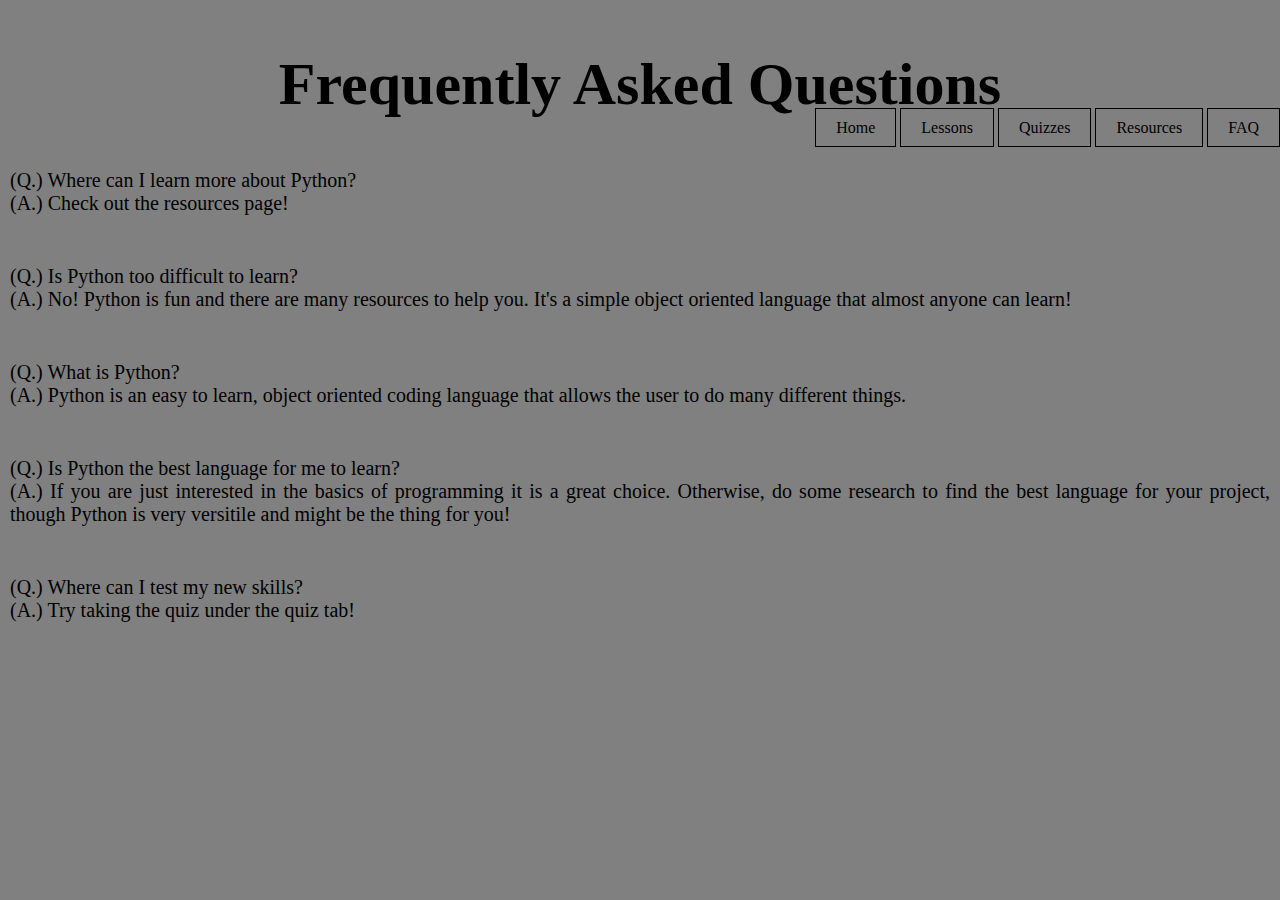
<file: src/main/faq.html>
<html>
<head>
    
    <script src="main.js"></script>
    <link rel="stylesheet" type="text/css" href="style.css">
    <title>PyEducate</title>
    <style>
        h1{
          text-align: center;
          font-size: 60px;
        }
        p{
          text-align: justify;
          /* text-indent: 50px; */
          padding-top: 50px;
          padding-left: 10px;
          padding-right: 10px;
          font-size: 20px;
        }
        </style>
</head>

<body>
    <header>
        <h1>
            Frequently Asked Questions
        </h1>
        <div class="main">
          <ul>
              <li><a href='index.htm'>Home</a></li>
              <li><a href='lessons.html'>Lessons</a></li>
              <li><a href='quizzes.html'>Quizzes</a></li>
              <li><a href='resources.html'>Resources</a></li>
              <li><a href='faq.html'>FAQ</a></li>
          </ul>
        </div>
       </header>
    <p>
     (Q.) Where can I learn more about Python?<br>(A.) Check out the resources page!
    </p>
    <p>
      (Q.) Is Python too difficult to learn?<br>(A.) No! Python is fun and there are many resources to help you. It's a simple object oriented language that almost anyone can learn!
    </p>
    <p>
      (Q.) What is Python?<br>(A.) Python is an easy to learn, object oriented coding language that allows the user to do many different things.
    </p>
      <p>
        (Q.) Is Python the best language for me to learn?<br>(A.) If you are just interested in the basics of programming it is a great choice. Otherwise, do some research to find the best language for your project, though Python is very versitile and might be the thing for you!
    </p>
    <p>
      (Q.) Where can I test my new skills?<br>(A.) Try taking the quiz under the quiz tab!
    </p>
</body>


</html>
</file>
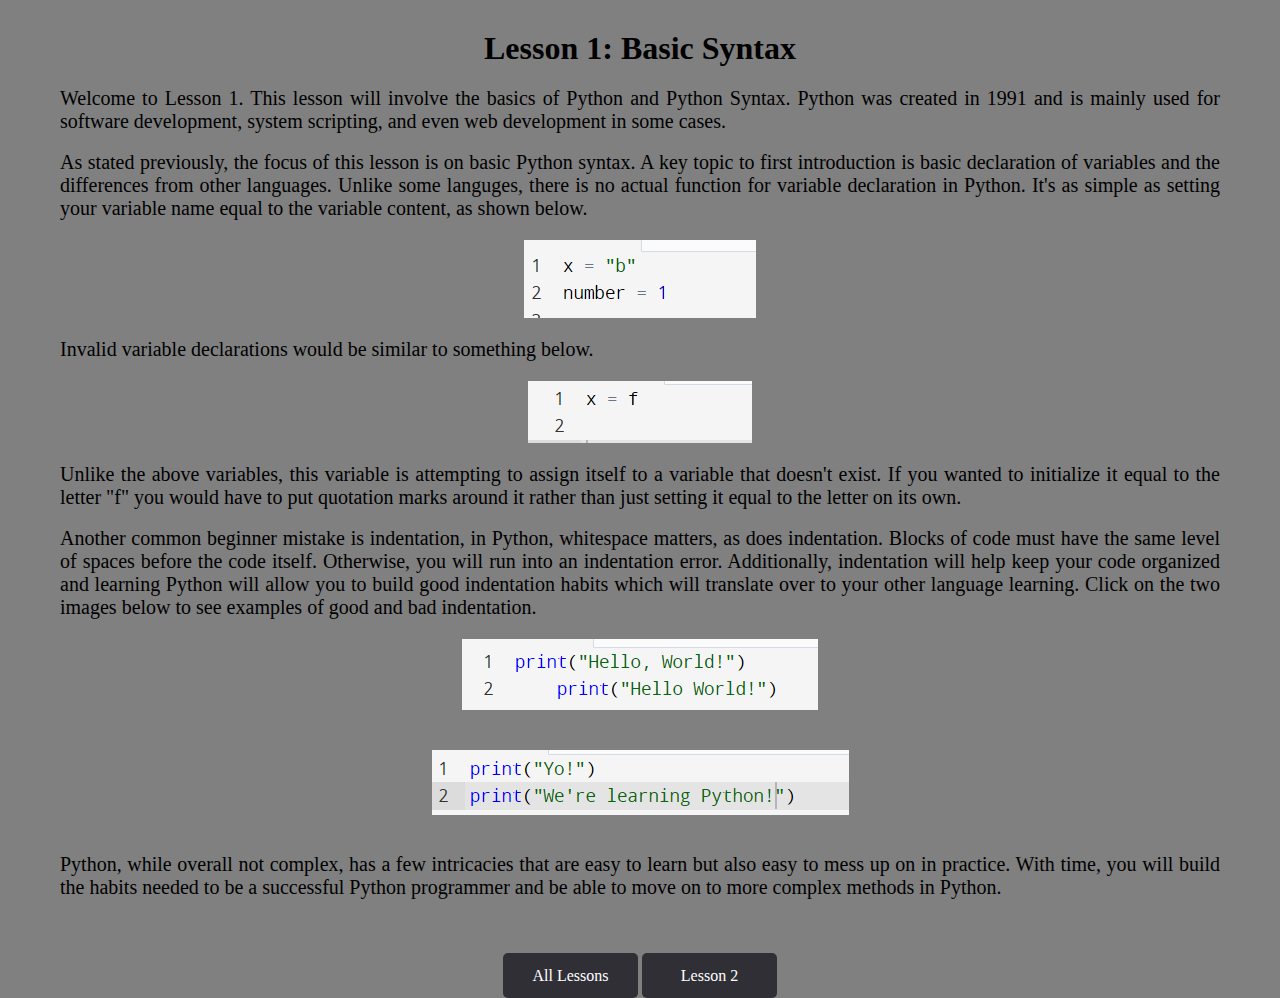
<file: src/main/lesson1.html>
<html>
<head>

<link rel="stylesheet" type="text/css" href="lessons.css">
<style>
    #display {
        display: none;
        text-align:center;
        font-size: larger;

    }
    #display:target { display: block; }

    #displaycorrect {
        display: none;
        text-align:center;
        font-size: larger;

    }
    #displaycorrect:target { display: block; }




</style>
<h1>
    Lesson 1: Basic Syntax
</h1>


</head>
<body>
    <p>
        Welcome to Lesson 1. This lesson will involve the basics of Python and Python Syntax. Python was created in 1991 and
        is mainly used for software development, system scripting, and even web development in some cases.
    </p>
    <br>
    <p>
        As stated previously, the focus of this lesson is on basic Python syntax. A key topic to first introduction is basic declaration of
        variables and the differences from other languages. Unlike some languges, there is no actual function for variable declaration in Python.
        It's as simple as setting your variable name equal to the variable content, as shown below.
    </p>

    <img src="../resources/images/variableexample.png" alt="var" class= "examples">

    <p>
        Invalid variable declarations would be similar to something below.
    </p>
    <img src="../resources/images/invalidvariable.png" alt="var" class="examples">
    <p>
        Unlike the above variables, this variable is attempting to assign itself to a variable that doesn't exist. If you wanted to initialize it equal to the letter "f" you would have to put quotation marks around it rather than just setting it equal to the letter on its own.
    </p>
    <br>
    <p>
        Another common beginner mistake is indentation, in Python, whitespace matters, as does indentation. Blocks of code must
        have the same level of spaces before the code itself. Otherwise, you will run into an indentation error. Additionally, indentation
        will help keep your code organized and learning Python will allow you to build good indentation habits which will translate over to
        your other language learning. Click on the two images below to see examples of good and bad indentation.
    </p>

    <a href="#display">
        <img src="../resources/images/indentinvalid.PNG" figcaption="has" class="examples"/>
    </a>
    <div id="display">This is <b>INCORRECT</b> indentation</div>
    <a href="#displaycorrect">
        <img src="../resources/images/indentvalid.PNG" figcaption="has" class="examples"/>
    </a>
    <div id="displaycorrect">This is <b>CORRECT</b> indentation</div>
    <br>
    <p>
     Python, while overall not complex, has a few intricacies that are easy to learn but also easy to mess up on in practice.
     With time, you will build the habits needed to be a successful Python programmer and be able to move on to more complex
     methods in Python.
    </p>
    <br>
    <br>
    <br>
    <div class="center">
    <a class="button" href="lessons.html">All Lessons</a> 
    <a class="button" href="lesson2.html">Lesson 2</a>
    </div>
    
    


   
</body>

</html>
</file>
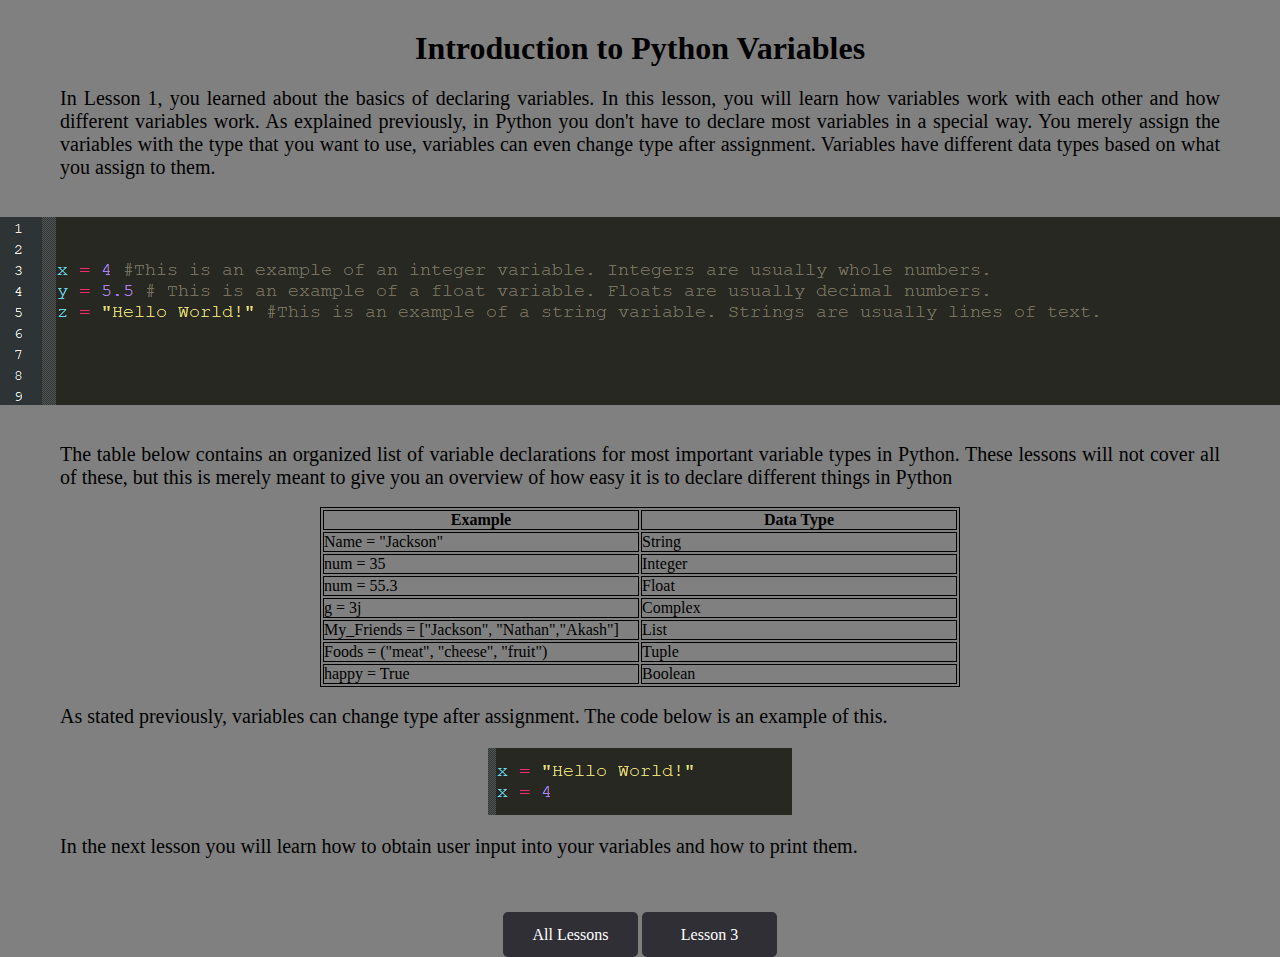
<file: src/main/lesson2.html>
<html>
<head>

<link rel="stylesheet" type="text/css" href="lessons.css">
<script src="https://ajax.googleapis.com/ajax/libs/jquery/3.5.1/jquery.min.js"></script>


<style>
    table, th, td {
  border: 1px solid rgb(0, 0, 0);
  width: 50%

}

.tcenter{
    margin-left: auto;
    margin-right:auto;
}
</style>


<h1>Introduction to Python Variables</h1>
</head>


<body>
<p>In Lesson 1, you learned about the basics of declaring variables. In this lesson, you will learn how variables work with each 
    other and how different variables work. As explained previously, in Python you don't have to declare most variables in a special way.
    You merely assign the variables with the type that you want to use, variables can even change type after assignment. Variables have
    different data types based on what you assign to them. 
</p>
<br>
<img src="../resources/images/vartypeexample.PNG" alt="var" class="examples">
<br>
<p>The table below contains an organized list of variable declarations for most important variable types in Python. These lessons will not cover all of these, but this is merely meant to give you an overview of how easy it is to declare different things in Python</p>
<br>
<table class="tcenter">
<tr>
    <th>Example</th>
    <th>Data Type</th>
</tr>
<tr>
    <td>Name = "Jackson"</td>
    <td>String</td>
</tr>
<tr>
    <td>num = 35</td>
    <td>Integer</td>
</tr>
<tr>
    <td>num = 55.3</td>
    <td>Float</td>
</tr>
<tr>
    <td>g = 3j</td>
    <td>Complex</td>
</tr>
<tr>
    <td>My_Friends = ["Jackson", "Nathan","Akash"]</td>
    <td>List</td>
</tr>
<tr>
    <td>Foods = ("meat", "cheese", "fruit")</td>
    <td>Tuple</td>
</tr>
<tr>
    <td>happy = True</td>
    <td>Boolean</td>
</tr>
</table>
<br>
<p>As stated previously, variables can change type after assignment. The code below is an example of this.</p>
<img src="../resources/images/varreplaceexample.PNG" alt="var" class="examples">
<p>In the next lesson you will learn how to obtain user input into your variables and how to print them.</p>
<br>
<br>
<br>
<div class="center">
    
    <a class="button" href="lessons.html">All Lessons</a> 
    <a class="button" href="lesson3.html">Lesson 3</a>
    </div>
</body>









</html>
</file>
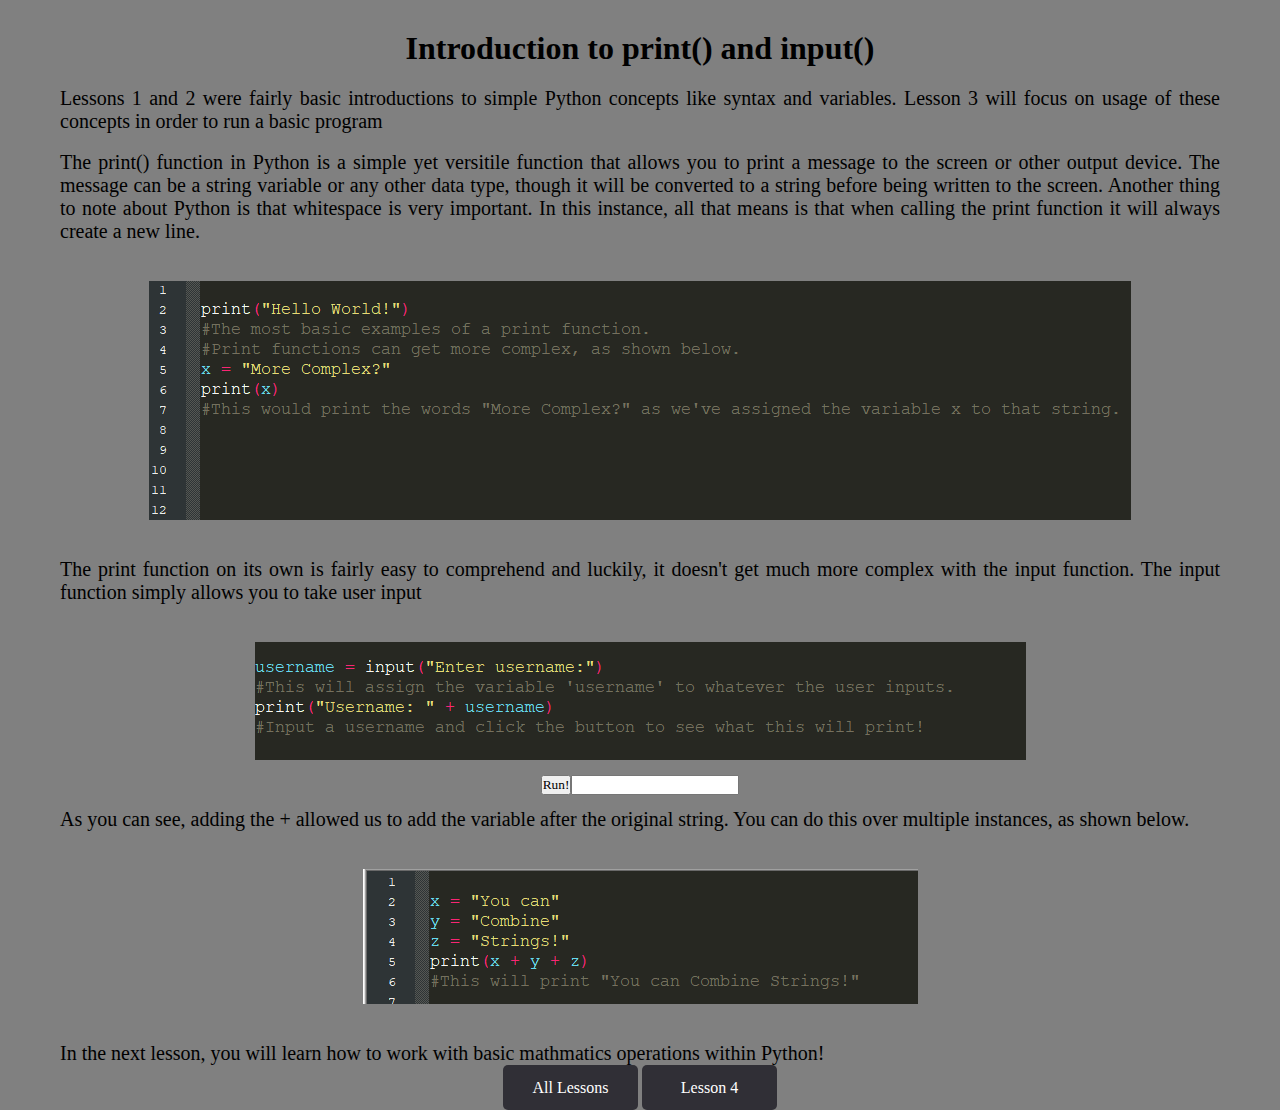
<file: src/main/lesson3.html>
<html>
<head>
<link rel="stylesheet" type="text/css" href="lessons.css">
<h1>Introduction to print() and input()</h1>
<script>
    var displayUsername = function() {

var username = document.getElementById('username').value

if(username != '') {

  document.getElementById('message').innerHTML = 'Username: '+username+''

}

}

</script>
<style>
  .container{
display: flex;
  justify-content: center;
  align-items: center;
  height: 10px;

  }
       
   
</style>
</head>

<body>
<p>Lessons 1 and 2 were fairly basic introductions to simple Python concepts like syntax and variables. Lesson 3 will focus on usage of these concepts in order to run a basic program</p>
<br>
<p>
  The print() function in Python is a simple yet versitile function that allows you to print a message to the screen or other output device.
  The message can be a string variable or any other data type, though it will be converted to a string before being written to the screen.
  Another thing to note about Python is that whitespace is very important. In this instance, all that means is that when calling the print function it will always create a new line.


</p>
<br>
<img src="../resources/images/printintro.PNG" alt="var" class="examples">
<br>
<p>The print function on its own is fairly easy to comprehend and luckily, it doesn't get much more complex with the input function.
    The input function simply allows you to take user input 
</p>
<br>
<img src="../resources/images/printdemo.PNG" alt="var" class="examples">
<div class="container">
    <button class="clickMe" onclick="displayUsername()">Run!</button>
    <input type="text" name="username" id="username">
    <div id="message"></div>
</div>
<br>
<p>
    As you can see, adding the + allowed us to add the variable after the original string. You can do this over multiple instances, as shown below.
</p>
<br>
<img src="../resources/images/printcombo.PNG" alt="var" class="examples">
<br>
<p>In the next lesson, you will learn how to work with basic mathmatics operations within Python!</p>

<div class="center">
    <a class="button" href="lessons.html">All Lessons</a> 
    <a class="button" href="lesson4.html">Lesson 4</a>
    </div>

</body>
</html>
</file>
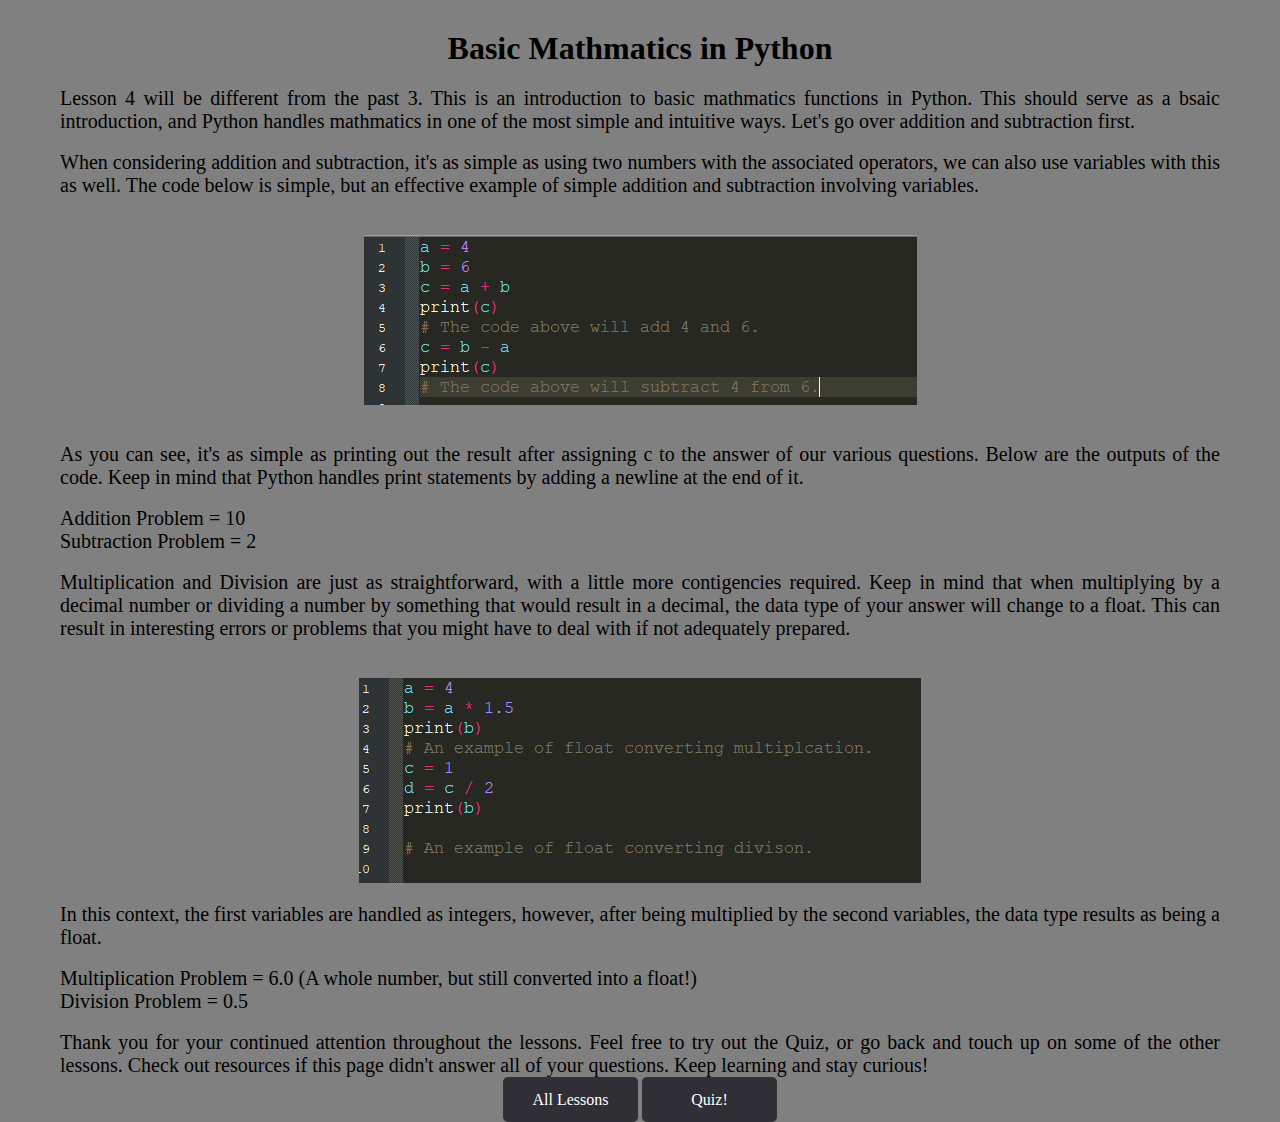
<file: src/main/lesson4.html>
<html>
<head>
<link rel="stylesheet" type="text/css" href="lessons.css">
<h1>Basic Mathmatics in Python</h1>
</head>

<body>
    <p>
    Lesson 4 will be different from the past 3. This is an introduction to basic mathmatics functions in Python.
    This should serve as a bsaic introduction, and Python handles mathmatics in one of the most simple and intuitive ways. Let's go over addition and subtraction first.

    </p>
    <br>
    <p>When considering addition and subtraction, it's as simple as using two numbers with the associated operators, we can also use variables with this as well.
        The code below is simple, but an effective example of simple addition and subtraction involving variables.
    </p>
    <br>
    <img src="../resources/images/addsub.PNG" alt="var" class="examples">
    <br>
    <p>As you can see, it's as simple as printing out the result after assigning c to the answer of our various questions. Below are the outputs of the code. Keep in mind that Python handles print statements by adding a newline at the end of it.</p>
    <br>
    <p>Addition Problem = 10</p>
    <p>Subtraction Problem = 2</p>
    <br>
    <p>Multiplication and Division are just as straightforward, with a little more contigencies required. Keep in mind that when multiplying by a decimal number or dividing a number by something that would result in a decimal, the data type of your answer will change to a float. This can result in interesting errors or problems that you might have to deal with if not adequately prepared.</p>
    <br>
    <img src="../resources/images/multdiv.PNG" alt="var" class="examples">
    <p>In this context, the first variables are handled as integers, however, after being multiplied by the second variables, the data type results as being a float.</p>
    <br>
    <p>Multiplication Problem = 6.0 (A whole number, but still converted into a float!)</p>
    <p>Division Problem = 0.5</p>
    <br>
    <p>Thank you for your continued attention throughout the lessons. Feel free to try out the Quiz, or go back and touch up on some of the other lessons. Check out resources if this page didn't answer all of your questions. Keep learning and stay curious!</p>
    <div class="center">
        <a class="button" href="lessons.html">All Lessons</a> 
        <a class="button" href="quizzes.html">Quiz!</a>
        </div>
</body>
</html>
</file>
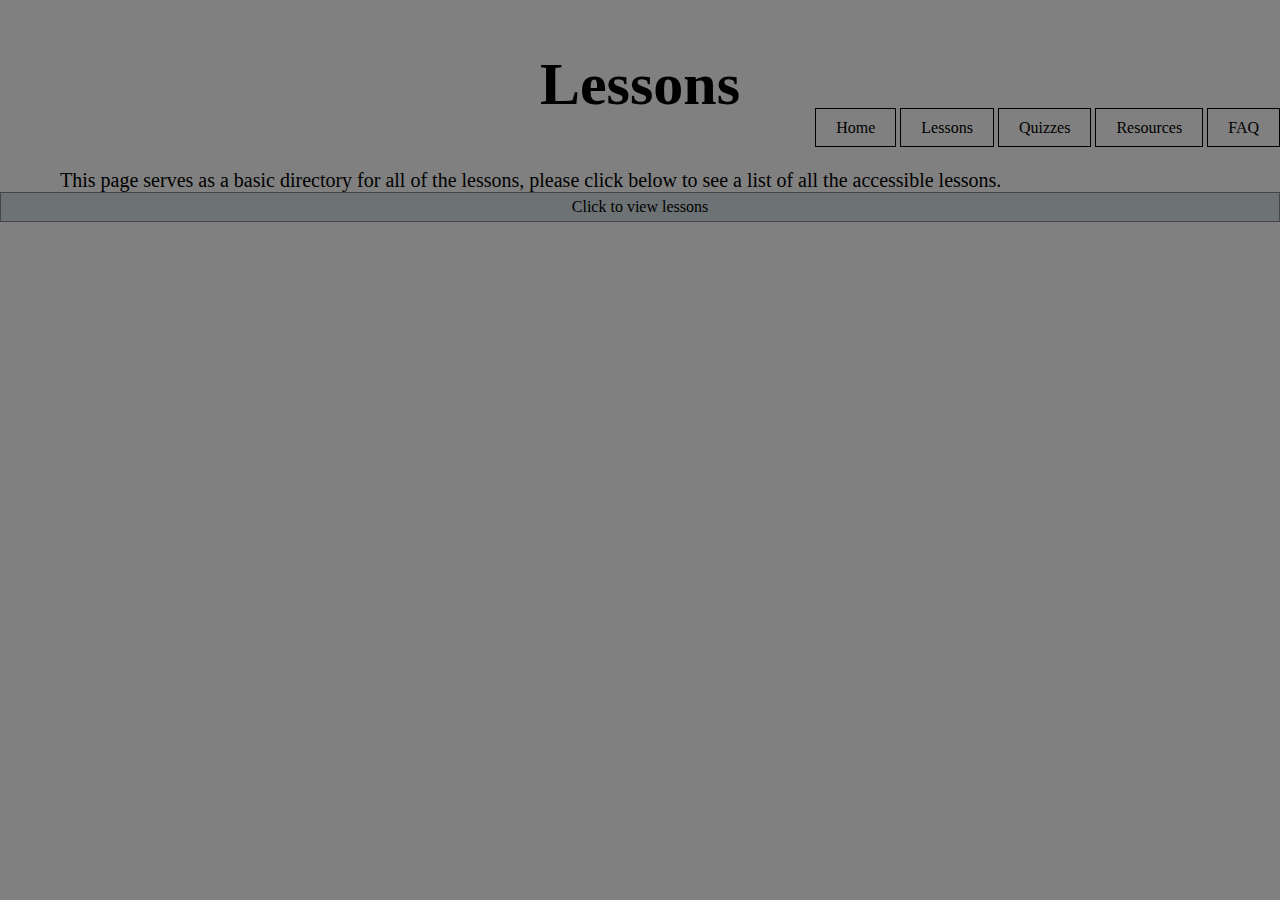
<file: src/main/lessons.html>
<html>
<head>
    <script src="main.js"></script>
    <link rel="stylesheet" type="text/css" href="style.css">
    <title>PyEducate</title>
    <script src="https://ajax.googleapis.com/ajax/libs/jquery/3.5.1/jquery.min.js"></script>
    <script>
        $(document).ready(function(){
     $("#flip").click(function(){
    $("#panel").slideDown("slow");
    });
    });
    </script>
    <style>
        dd {
            padding-bottom: 5px;
        }
          h1{
          text-align: center;
          font-size: 60px;
        }
        p{
          text-align: justify;
          text-indent: 50px;
          padding-top: 50px;
          padding-left: 10px;
          padding-right: 10px;
          font-size: 20px;
        }
#panel, #flip {
  margin: auto;
  padding: 5px;
  text-align: center;
  background-color: #6d7374;
  border: solid 1px #464444;
}

#panel {
    margin: auto;
  padding: 25px;
  display: none;
}
    </style>
</head>

<body>
    <header>
       <h1>
           Lessons
       </h1>
        <div class="main">
          <ul>
              <li><a href='index.htm'>Home</a></li>
              <li><a href='lessons.html'>Lessons</a></li>
              <li><a href='quizzes.html'>Quizzes</a></li>
              <li><a href='resources.html'>Resources</a></li>
              <li><a href='faq.html'>FAQ</a></li>
          </ul>
          
        </div>
       </header>
   
       <p>This page serves as a basic directory for all of the lessons, please click below to see a list of all the accessible lessons.</p>
      
       <div id="flip">Click to view lessons</div>
       <div id="panel">
         <dl>
             <dt><a href='lesson1.html'>Lesson 1</a></dt>
             <dd>This lesson involves basic syntax</dd>
             <dt><a href='lesson2.html'>Lesson 2</a></dt>
             <dd>This lesson involves variables and data types</dd> 
             <dt><a href='lesson3.html'>Lesson 3</a></dt>
             <dd>This lesson involves printing and obtaining user input</dd>
             <dt><a href='lesson4.html'>Lesson 4</a></dt>
             <dd>This lesson involves basic math functions within Python</dd>
         </dl>
       </div>
    </body>


</html>
</file>
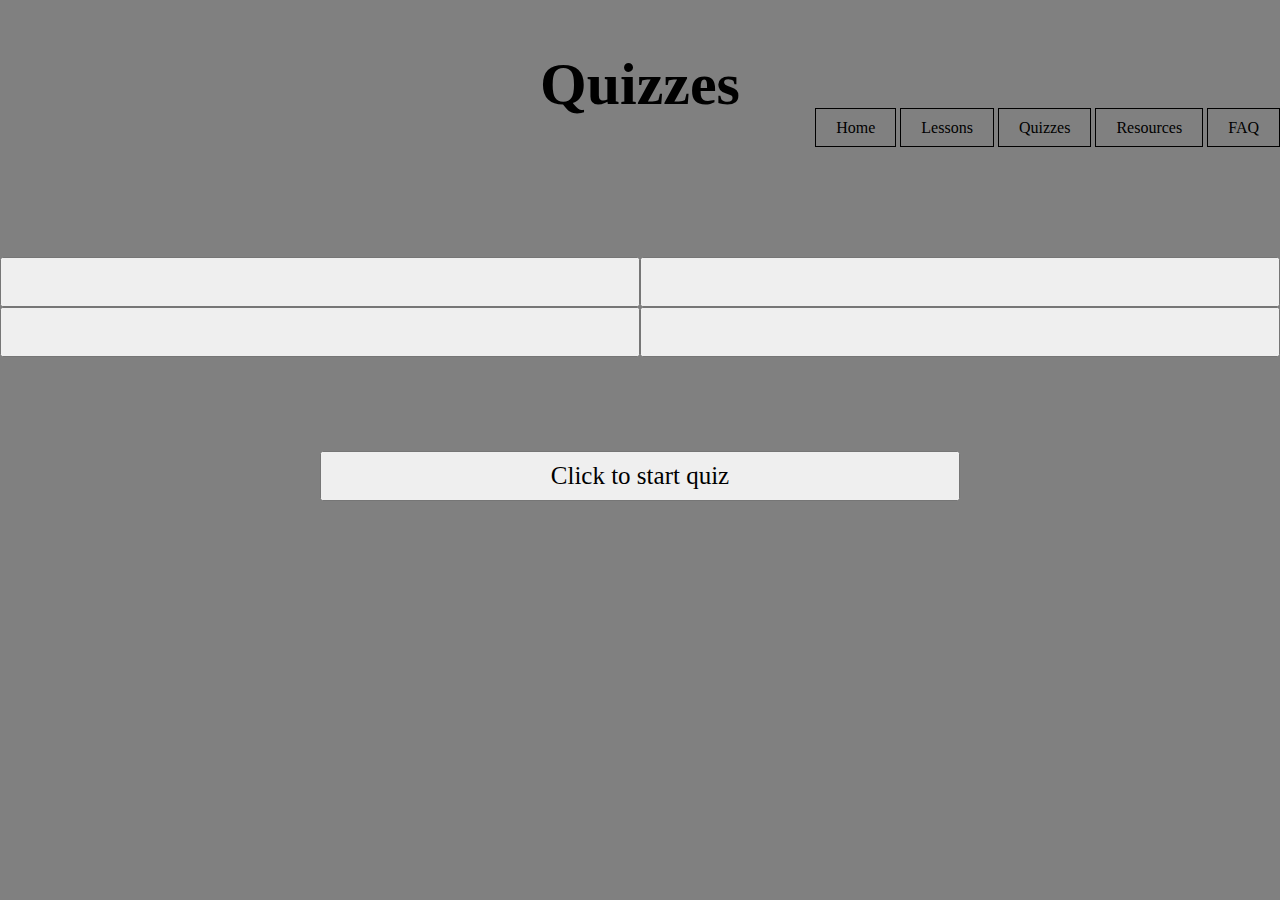
<file: src/main/quizzes.html>
<html>
<head>
    <script type="text/javascript" src="main.js"></script>
    <script type = "text/javascript" src= "../resources/Questions.js"></script>
    <link rel="stylesheet" type="text/css" href="Quizes.css">
    <title>PyEducate</title>
    <style>
      dd {
            padding-bottom: 5px;
        }
          h1{
          text-align: center;
          font-size: 60px;
        }
        p{
          text-align: justify;
          text-indent: 50px;
          padding-top: 50px;
          padding-left: 10px;
          padding-right: 10px;
          font-size: 20px;
        }

        #panel, #flip {
          margin: auto;
          padding: 5px;
          text-align: center;
          background-color: #6d7374;
          border: solid 1px #464444;
        }

        #panel {
          margin: auto;
          padding: 25px;
          display: none;
        }
        .tablez{
          text-align: left;
          width: 53%;
          padding-right: 100px;
        }
    </style>
</head>

<body>
    <header>
      <h1>
        Quizzes
      </h1>

      <div class="main">
        <ul>
            <li><a href='index.htm'>Home</a></li>
            <li><a href='lessons.html'>Lessons</a></li>
            <li><a href='quizzes.html'>Quizzes</a></li>
            <li><a href='resources.html'>Resources</a></li>
            <li><a href='faq.html'>FAQ</a></li>
        </ul>
      </div>
       </header>
    <p>
      
        <table>
            <tr>
              <th id = "question"></th>
            </tr>
        </table>
        <div>
          <table class = "tablez">
            <tr>
              <th id = "code"></th>
            </tr>
          </table>
        </div>
        <button id = "ans1" onclick = "validateAnswer('1')"></button><button id = "ans2" onclick = "validateAnswer('2')"></button>
        <button id = "ans3" onclick = "validateAnswer('3')"></button><button id = "ans4" onclick = "validateAnswer('4')"></button>
        <table>
          <tr>
            <th id = "result"></th>
          </tr>
        </table>
    </p>
    <h1>
      <button onclick = "generateQuestion()" id = "newQuestion">Click to start quiz</button>
    </h1>
</body>


</html>
</file>
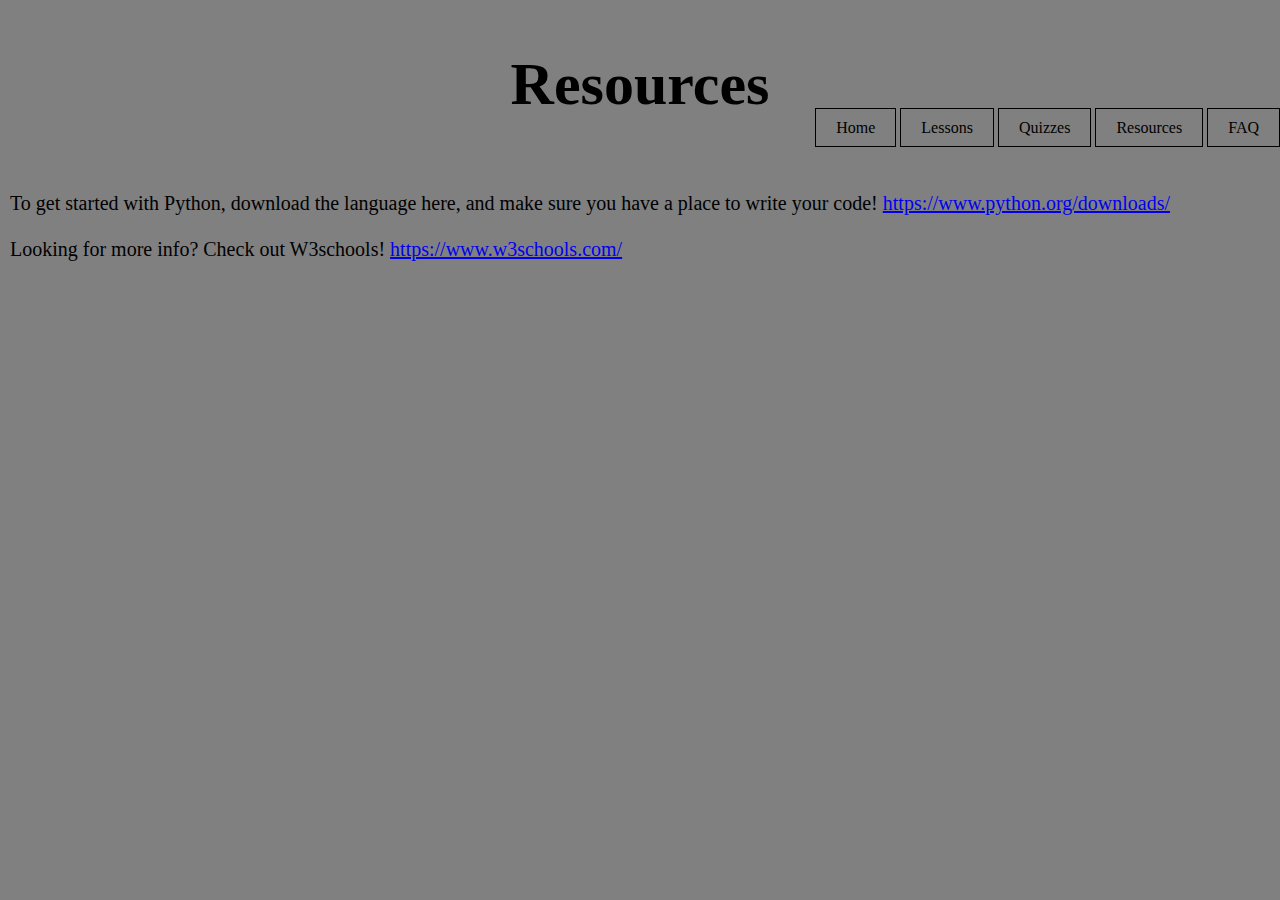
<file: src/main/resources.html>
<html>
<head>
    <script src="main.js"></script>
    <link rel="stylesheet" type="text/css" href="style.css">
    <title>PyEducate</title>
    <style>
        h1{
          text-align: center;
          font-size: 60px;
        }
        p{
          text-align: justify;
          text-indent: 50px;
          padding-top: 50px;
          padding-left: 10px;
          padding-right: 10px;
          font-size: 20px;
        }
        </style>
</head>

<body>
    <header>
        <h1>
            Resources
        </h1>
        <div class="main">
          <ul>
              <li><a href='index.htm'>Home</a></li>
              <li><a href='lessons.html'>Lessons</a></li>
              <li><a href='quizzes.html'>Quizzes</a></li>
              <li><a href='resources.html'>Resources</a></li>
              <li><a href='faq.html'>FAQ</a></li>
          </ul>
        </div>
       </header>
    <p>
        <br> To get started with Python, download the language here, and make sure you have a place to write your code!  <a href="https://www.python.org/downloads/">https://www.python.org/downloads/</a>
        <br>
        <br> Looking for more info? Check out W3schools! <a href="https://www.w3schools.com/">https://www.w3schools.com/</a>
    </p>
</body>


</html>
</file>
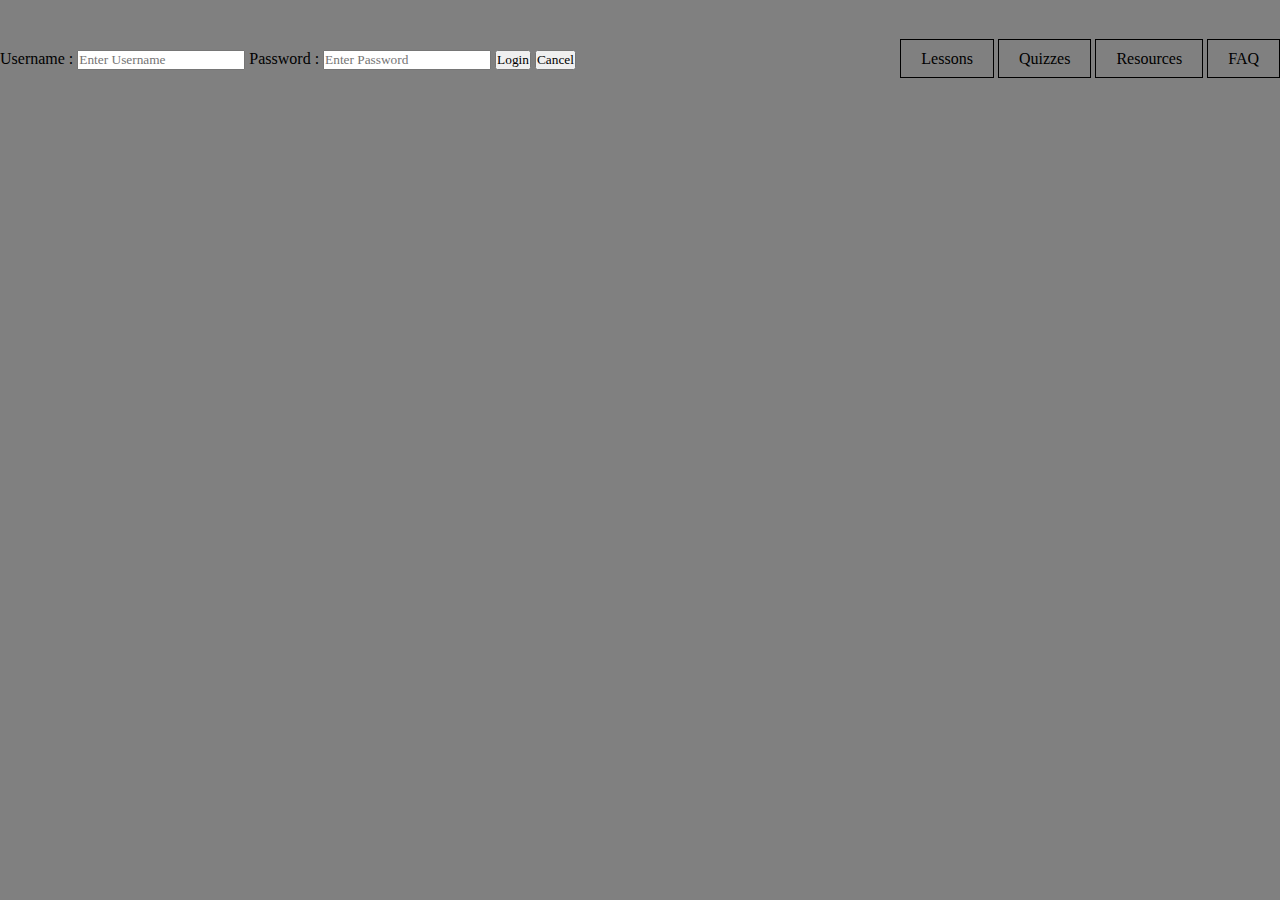
<file: src/main/signin.html>
<html>
<head>
  <meta name="viewport" content="width=device-width, initial-scale=1">
    <script src="main.js"></script>
    <link rel="stylesheet" type="text/css" href="style.css">
    <title>PyEducate</title>
    <style>
        h1{
          text-align: center;
          font-size: 60px;
        }
        p{
          text-align: justify;
          text-indent: 50px;
          padding-top: 50px;
          padding-left: 10px;
          padding-right: 10px;
          font-size: 20px;
        }
        </style>
</head>
<body>
    <header>
        <h1>
          
        </h1>
        <form>
        <div class="main">
          <label>Username : </label>   
            <input type="text" placeholder="Enter Username" name="username" required>  
            <label>Password : </label>   
            <input type="password" placeholder="Enter Password" name="password" required>  
            <button onclick="location.href='index.htm'">Login </button>     
            <button type="button" class="cancelbtn"> Cancel</button>   
          <ul>
              <li><a href='lessons.html'>Lessons</a></li>
              <li><a href='quizzes.html'>Quizzes</a></li>
              <li><a href='resources.html'>Resources</a></li>
              <li><a href='faq.html'>FAQ</a></li>
          </ul>
        </div>
       </header>
  </form>
  </body>


</html>
</file>
<file: css/style.css>
/*
Scorilo 1.0.1 - HTML Template by WowThemes.net
Visit: https://www.wowthemes.net
================================================== */
body {
	font-family:Roboto;
	font-weight:300;
	font-size:16px;
	color:#777;
	line-height:1.7;
}
h1,h2,h3,h4,h5,h6 {
	font-family:Roboto;
	font-weight:700;
}
.unstyle ul li,.unstyle ol li,ul.unstyle li,ol.unstyle li {
	list-style:none;
	line-height:inherit;
}
.text-left {
	text-align:left !Important;
}
a:hover {
	text-decoration:none;
}
.content-block {
	padding:50px 0;
	margin-top:50px;
}
.navbar-lg {
	min-height:76px;
}
.navbar-lg .navbar-brand {
	line-height:1;
	padding-top:20px;
	padding-bottom:26px;
	font-size:30px;
}
.navbar-toggle:before {
	background-image:url(../images/menu.png);
	background-repeat:no-repeat;
}
header .navbar-white a {
	color:#3D566E;
	font-weight:700;
}
.item.content,.item.portfolio,.item.team,.item.pricing,.item.contact {
	padding-top:40px;
	padding-bottom:0px;
}
.padding-top-100 {
	padding-top:180px !important;
}
.padding-bottom-40 {
	padding-bottom:40px !important;
}
header .navbar-white {
	background:#fff;
	box-shadow:0px 3px 2px 0px rgba(50,50,50,0.1);
}
.item.header {
	background-image:url(../images/homeimg.jpg);
	background-repeat:no-repeat;
	background-position:0% top;
	background-size:cover;
	background-attachment:scroll;
	background-color:rgba(0,0,0,0);
}
.navbar-nav,.navbar>.container .navbar-brand {
	font-family:Dosis;
	text-transform:uppercase;
}
	.text-homeimage {
	text-align:center;
	color:#fff;
	z-index:2;
	position:relative;
	font-size:75px;
	line-height:90px;
	text-transform:uppercase;
	padding-top:190px;
	padding-bottom:190px;
	font-weight:700;
	font-family:Dosis;
}
.text-pageheader {
	 text-align:center;
	color:#fff;
	z-index:2;
	position:relative;
	font-size:45px;
	line-height:90px;
	text-transform:uppercase;
	padding-top:100px;
	padding-bottom:100px;
	font-weight:700;
	font-family:Dosis;
}
.subtext-image {
	text-transform:none;
	font-weight:100 !Important;
}
.toparea {
	background:#fff;
	margin-top:-100px;
	padding-top:30px;
}
.numbertext {
	font-weight:700;
	font-size:20px;
	line-height:38px;
	color:#444;
	text-transform:uppercase;
	display:block;
	margin-bottom:10px;
}
.numberstep {
	background-color:#00bba7;
	border-radius:50%;
	color:#fff;
	margin-right:4px;
	text-align:center;
	height:60px;
	width:60px;
	line-height:60px;
	display:inline-block;
	font-size:25px;
	font-weight:700;
	margin-top:20px;
}
h1.latestitems {
	font-size:22px;
	line-height:28px;
	color:#444;
	text-transform:uppercase;
	letter-spacing:1px;
	margin-top:0;
}
.wow-hr {
	position:relative;
	font-size:0;
	text-align:center;
	height:24px;
	margin:auto;
	margin-top:2%;
	margin-bottom:3%;
	width:50%;
	padding:2px 0;
	overflow:hidden;
	clear:both;
}
.wow-hr-h:before {
	left:-13px;
	margin-left:-50%;
	background:#f7f7f7;
}
.wow-hr-h:after {
	left:13px;
	margin-right:-50%;
}
.wow-hr-h:before,.wow-hr-h:after {
	display:inline-block;
	content:"";
	height:1px;
	width:50%;
	margin-top:9px;
	vertical-align:top;
	position:relative;
	background-color:#e4e4e4;
}
.wow-hr-h i {
	font-size:16px;
	line-height:20px;
	height:20px;
	width:20px;
	vertical-align:top;
	text-align:center;
	color:#e4e4e4;
}
.paddingtop0 {
	padding-top:0 !Important;
}
.paddingbottom20 {
	padding-bottom:20px !Important;
}
.homebrowseitems {
	text-decoration:none;
	background-color:#00bba7;
	font-weight:700;
	font-size:20px;
	border:0;
	padding:13px 39px;
	letter-spacing:1px;
	margin-top:-20px;
	display:inline-block;
	color:#fff;
	margin-bottom:0px;
}
.homebrowseitemsicon {
	color:#fff;
	display:inline-block;
	padding:13px 20px;
	margin-top:-13px;
	margin-bottom:-13px;
	margin-right:-39px;
	margin-left:15px;
	background:rgba(0,0,0,0.2);
}
a.homebrowseitems:hover {
	color:#fff;
	opacity: 0.8;
}
/*==============================================* SHOP *===============================================*/
img {
	max-width: 100%;
}
/*Product Box*/
.maxproduct {
	max-height:300px;
	overflow:hidden;
	display:inline-block;
}
.productbox {
	background:#fff;
	padding:13px;
	border:1px solid #e4e4e4;
	margin-bottom:30px;
}
.latest-items .productbox {
	margin-bottom:30px;
}
.productbox h1 {
	display:block;
	font-size:17px;
	text-transform:uppercase;
	margin-top:15px;
	border-bottom:double medium #eee;
	padding-bottom:15px;
	margin-bottom:10px;
	font-weight:500;
	color:#333;
}
.product-details {
	padding:6px 0 0 0;
	text-align:center;
	color:#444;
}
.productbox .price {
	font-weight:400;
}
.shopsection .productbox {
	margin-bottom:30px;
}
.captionshop {
	display:none;
	position:absolute;
	top:0;
	left:0;
	background-color:#00bba7;
	width:100%;
	height:100%;
}
.captionshop h3,.captionshop p {
	color:#fff;
	margin:20px;
}
.captionshop h3 {
	margin:30px 20px 10px;
}
.captionshop p {
	font-size:15px;
	margin:0 20px 15px;
}
.captionshop a.learn-more {
	padding:8px 12px;
	background:transparent;
	color:#fff;
	font-weight:bold;
	text-decoration:none;
	border:1px solid;
	display:inline-block;
	min-width:120px;
	text-transform:uppercase;
	font-size:16px;
}
.captionshop a.learn-more.detailslearn {
	margin-left:-1px;
}
.captionshop a.learn-more:hover {
	background:#fff;
	color:#00bba7;
	display:inline-block;
	border:1px solid #fff;
}
.fadeshop {
	position:relative;
	 max-height:300px;
}
.properties-box {
	padding:20px 20px 15px 20px;
	border:1px solid #e4e4e4;
	margin-top:25px;
	clear:both;
	float:none;
	line-height:1.7;
}
.slide-text {
	position:relative;
	color:#666;
	overflow:hidden;
	text-align:center;
	font-size:22px;
	font-weight:300;
	line-height:35px;
	max-width:75%;
	margin:0px auto;
	margin-top:0px;
}
.edd-submit.button {
	font-size:20px;
	border:0px;
	padding:7px 20px;
	text-decoration:none;
	color:#444;
	text-align:center;
	font-weight:400;
	background:#fff;
	text-transform:uppercase;
	border-radius:0;
	border-bottom:5px solid rgba(0,0,0,0.1);
	background-color:#00bba7;
	color:#fff;
}
.edd-submit.button,.edd-submit.button:visited {
	background-color:#00bba7;
	color:#fff;
	border-bottom:5px solid rgba(0,0,0,0.1);
}
.edd-submit.button:hover {
	opacity:0.8;
}
.rightarea-price .edd-submit.button {
	font-size:25px;
	padding:14px 25px;
	text-decoration:none;
	color:#fff;
	text-align:center;
	font-weight:400;
	border-bottom:5px solid rgba(0,0,0,0.1);
	text-transform:uppercase;
	border-radius:0;
}
.rightarea-price .edd_purchase_submit_wrapper a.edd-add-to-cart.edd-has-js,.rightarea-price .edd-submit.button {
	display:block;
}
.edd-submit.button.active,.edd-submit.button:focus,.edd-submit.button:hover {
	color:#fff;
}
#edd-purchase-button,.edd-submit,input[type=submit].edd-submit {
	background-color:#00bba7;
	color:#fff;
	border:0;
	border-radius:0;
	border-bottom:5px solid rgba(0,0,0,0.1);
	font-size:17px;
	font-weight:700;
}
#edd_checkout_cart a.edd-cart-saving-button,th input[type=submit].edd-submit {
	text-decoration:none;
	padding:4px 10px;
	text-transform:none;
	font-size:14px;
	background:#fff;
	color:#444;
	border:1px solid #eee;
	font-weight:500;
}
#edd_checkout_cart input.edd-item-quantity {
	padding-left:10px;
}
.edd-cart-added-alert {
	border:2px solid green;
	padding:7px 10px;
	margin-bottom:30px;
	float:right;
	display:inline;
	margin-left:20px;
}
.btn-buynow {
	font-size:25px;
	padding:14px 25px;
	text-decoration:none;
	color:#fff;
	text-align:center;
	font-weight:400;
	border-bottom:5px solid rgba(0,0,0,0.1);
	text-transform:uppercase;
	border-radius:0;
	display:block;
	background:#33c9b9;
}
.rightarea-price .edd-cart-ajax-alert {
	display:inline;
}
.rightarea-price .edd-cart-added-alert {
	border:2px solid green;
	padding:16px 10px;
	top:2px;
	position:absolute;
	margin-left:20px;
	clear:both;
	float:none;
	margin-bottom:0px;
}
.rightarea-price .edd_download_purchase_form {
	margin-bottom:0;
}
.rightarea-price .edd_go_to_checkout {
	clear:both;
	float:none;
	margin-bottom:0px;
}
.rightarea-price .edd-submit.button {
	display:block;
	clear:both;
	float:none;
	margin-bottom:0px;
}
.edd_empty_cart {
	padding:20px;
	display:block;
	background-color:#fcf8e3;
	border:#faebcc 1px solid;
	color:#8a6d3b;
	text-align:center;
	margin-bottom:200px;
}
.headercart {
	color:#fff;
	font-size:21px;
	display:block;
	padding-top:45px;
	font-weight:300;
	letter-spacing:1px;
	z-index:2;
	position:relative;
}
.headercart a {
	z-index:2;
	position:relative;
	color:#fff;
}
.filtertagscats a {
	color:#999;
	border:1px solid #ccc;
	padding:5px 10px;
	margin-right:10px;
	margin-bottom:13px;
	display:inline-block;
	text-transform:uppercase;
	font-size:13px !Important;
}
table#edd_purchase_receipt td,table#edd_purchase_receipt th,table#edd_purchase_receipt_products td,table#edd_purchase_receipt_products th {
	text-align:left;
	border:1px solid #eee;
	padding:10px;
}
#edd_checkout_cart {
	text-align:left;
	width:100%;
	border:none;
	margin:0 0 21px;
	table-layout:auto;
}
#edd_checkout_cart .edd_cart_header_row th {
	background:#fafafa;
	padding:1.387em;
}
#edd_checkout_cart td,#edd_checkout_cart th {
	text-align:left;
	border:1px solid #eee;
	color:#666;
	padding:.5em 1.387em;
}
#edd_checkout_form_wrap fieldset {
	border:1px solid #eee;
	padding:1.387em;
	margin:0 0 21px;
}
legend {
	display:inline-block !Important;
}
#edd_checkout_form_wrap label {
	font-weight:700;
	display:block;
	position:relative;
	line-height:100%;
	font-size:95%;
	margin:0 0 5px;
}
#edd_checkout_form_wrap input[type=text],#edd_checkout_form_wrap input[type=email],#edd_checkout_form_wrap input[type=password],#edd_checkout_form_wrap input[type=tel],#edd_checkout_form_wrap textarea {
	padding:4px 6px;
}
#edd_checkout_form_wrap input.edd-input,#edd_checkout_form_wrap textarea.edd-input {
	display:inline-block;
	width:100%;
	border:1px solid #eee;
}
.myaccountsection legend {
	-webkit-padding-start:0;
	text-transform:uppercase;
	margin-bottom:20px;
	font-weight:700;
	display:block;
}
.myaccountsection #edd_login_form {
	margin-top:20px;
}
.myaccountsection #edd_login_form input,.myaccountsection #edd_login_form select {
	margin-bottom:0;
	margin-left:10px;
}
.myaccountsection #edd_login_form input[type="submit"] {
	margin-left:0px;
}
.myaccountsection input,.myaccountsection select {
	margin-bottom:20px;
	padding:7px 5px;
}
.myaccountsection input[type="submit"] {
	background:#333;
	padding:7px 20px;
	color:#fff;
	border:0px;
	margin-left: 0px;
}
/* WOW Fancy Box 3================================================== */
.infoarea .maintitle,.maintitle {
	font-size:22px;
	line-height:28px;
	color:#444;
	text-transform:uppercase;
	margin-bottom:40px;
	letter-spacing:1px;
}
.infoareaicon {
	font-size:40px;
	position:absolute;
	top:-18px;
	left:43%;
	background:#fff;
	padding-left:10px;
	padding-right:10px;
	color:#00bba7;
}
.infoareawrap {
	border:1px solid #eee;
	padding:20px;
}
.infoareawrap h1.subtitle {
	margin-top:20px;
	color:#444;
	text-transform:uppercase;
	font-size:16px;
	letter-spacing:1px;
	margin-bottom: 15px;
}
/* the text box */
.slide-text {
	position:relative;
	color:#666;
	overflow:hidden;
	text-align:center;
	font-size:22px;
	font-weight:300;
	line-height:35px;
	max-width:75%;
	margin:0px auto;
}
.slide-text img {
	border-radius:50%;
	max-width:100px;
	margin:20px 0;
}
.slide-text p {
	margin-top:0px;
	font-size:19px;
}
.slide-text a p {
	color:#666;
}
.slide-text h2 {
	font-style:normal;
	font-size:24px;
	line-height:28px;
	color:#444;
	text-transform:uppercase;
	letter-spacing:1px;
	margin-bottom:15px;
	margin-top:0;
}
.callactiontitle {
	font-size:25px;
	font-weight:300;
	color:#fff;
}
.callactionbutton {
	border:1px solid;
	padding:10px 20px;
	margin-left:30px;
}
.footer ul.social-iconsfooter li {
	display:inline-block;
	float:none;
	position:relative;
	background:transparent;
	margin-right:5px;
	border:1px solid #333;
}
.footer ul.social-iconsfooter li a {
	color:#fff;
	width:60px;
	height:60px;
	line-height:60px;
	display:inline-block;
}
.footer {
	background:#222;
	color:#999;
	font-size:14px;
	padding:60px 0 40px 0;
	margin-top:0px;
}
ul,ol {
	-moz-padding-start:0px;
	-webkit-padding-start:0px;
	-khtml-padding-start:0px;
	-o-padding-start:0px;
	padding-start:0px;
	padding-left:0px;
}
.footernote {
	font-size:30px;
	color:#fff;
}
.footer a {
	color:#00bba7;
}
#contactform input,#contactform textarea {
	border:0px;
	border:1px solid #eee;
	width:100%;
	background-color:transparent;
	padding:14px 10px;
	margin-bottom:20px;
	border-radius:0;
	font-size:14px;
}
#contactform .btn {
	background:#333;
	color:#fff;
	border:1px solid #333;
	font-size:16px;
	font-weight:700;
	text-transform:uppercase;
}
.done {
	display:none;
}
.error input,input.error,.error textarea,textarea.error {
	background-color:#ffffff;
	border-bottom:2px solid orangered !Important;
	transition:border linear 0.2s,box-shadow linear 0.2s;
}
@media (min-width:768px) {
	.navbar-lg .navbar-nav>li>a {
		padding-top:26px;
		padding-bottom:26px;
		 font-size:18px;
	}
	.navbar-lg .navbar-nav>li>a:hover,.navbar-lg .navbar-nav>li>a:active {
		background:#fff;
		color: #00bba7;
	}
}
</file>
<file: src/main/style.css>
*{
    margin: 0;
    padding: 0;
    font-family: 'Century Gothic';

}



ul{
    list-style-type: none;
    float: right;
}

ul li{
    display: inline-block;
}

ul li a{
    text-decoration: none;
    color: black;
    padding: 10px 20px;
    border: 1px solid black;
}
body {
    background-color: grey;
    margin-top: 50px;
}
</file>
<file: src/main/lessons.css>
h1{
    text-align: center;
    margin-bottom: 20px;
}
p{
    text-align: justify;
    vertical-align: auto;
    margin-left: 60px;
    margin-right: 60px;
    font-size: 20px;
}
*{
margin: 0;
padding: 0;
font-family: 'Century Gothic';

}
body {
background-color: grey;
margin-top: 30px;

}

.examples{
    display: block;
    margin-left: auto;
    margin-right: auto;
     padding-top: 20px;
     padding-bottom: 20px;
}

.button {
    display: inline-block;
    width: 115px;
    height: 25px;
    background: #302f36;
    padding: 10px;
    text-align: center;
    border-radius: 5px;
    color: white;
    line-height: 25px;
    text-decoration: none;
}
    .center {
        width: 100%;
        text-align: center;
        padding-right: 20px;
    }
</file>
<file: src/main/Quizes.css>
*{
    margin: 0;
    padding: 0;
    font-family: 'Century Gothic';

}


body {
    background-color: grey;
    margin-top: 50px;
}

table {
    width: 100%;
    padding: 20px;
    margin-left: auto;
}
button {width: 50%;
height: 50px;
font-size: 25px;
text-align: center;
}

th{font-size: 25px;}

ul{
    list-style-type: none;
    float: right;
}

ul li{
    display: inline-block;
}

ul li a{
    text-decoration: none;
    color: black;
    padding: 10px 20px;
    border: 1px solid black;
}


/* cyrillic-ext */
@font-face {
  font-family: 'Roboto';
  font-style: normal;
  font-weight: 400;
  src: url(https://fonts.gstatic.com/s/roboto/v27/KFOmCnqEu92Fr1Mu72xKOzY.woff2) format('woff2');
  unicode-range: U+0460-052F, U+1C80-1C88, U+20B4, U+2DE0-2DFF, U+A640-A69F, U+FE2E-FE2F;
}
/* cyrillic */
@font-face {
  font-family: 'Roboto';
  font-style: normal;
  font-weight: 400;
  src: url(https://fonts.gstatic.com/s/roboto/v27/KFOmCnqEu92Fr1Mu5mxKOzY.woff2) format('woff2');
  unicode-range: U+0400-045F, U+0490-0491, U+04B0-04B1, U+2116;
}
/* greek-ext */
@font-face {
  font-family: 'Roboto';
  font-style: normal;
  font-weight: 400;
  src: url(https://fonts.gstatic.com/s/roboto/v27/KFOmCnqEu92Fr1Mu7mxKOzY.woff2) format('woff2');
  unicode-range: U+1F00-1FFF;
}
/* greek */
@font-face {
  font-family: 'Roboto';
  font-style: normal;
  font-weight: 400;
  src: url(https://fonts.gstatic.com/s/roboto/v27/KFOmCnqEu92Fr1Mu4WxKOzY.woff2) format('woff2');
  unicode-range: U+0370-03FF;
}
/* vietnamese */
@font-face {
  font-family: 'Roboto';
  font-style: normal;
  font-weight: 400;
  src: url(https://fonts.gstatic.com/s/roboto/v27/KFOmCnqEu92Fr1Mu7WxKOzY.woff2) format('woff2');
  unicode-range: U+0102-0103, U+0110-0111, U+0128-0129, U+0168-0169, U+01A0-01A1, U+01AF-01B0, U+1EA0-1EF9, U+20AB;
}
/* latin-ext */
@font-face {
  font-family: 'Roboto';
  font-style: normal;
  font-weight: 400;
  src: url(https://fonts.gstatic.com/s/roboto/v27/KFOmCnqEu92Fr1Mu7GxKOzY.woff2) format('woff2');
  unicode-range: U+0100-024F, U+0259, U+1E00-1EFF, U+2020, U+20A0-20AB, U+20AD-20CF, U+2113, U+2C60-2C7F, U+A720-A7FF;
}
/* latin */
@font-face {
  font-family: 'Roboto';
  font-style: normal;
  font-weight: 400;
  src: url(https://fonts.gstatic.com/s/roboto/v27/KFOmCnqEu92Fr1Mu4mxK.woff2) format('woff2');
  unicode-range: U+0000-00FF, U+0131, U+0152-0153, U+02BB-02BC, U+02C6, U+02DA, U+02DC, U+2000-206F, U+2074, U+20AC, U+2122, U+2191, U+2193, U+2212, U+2215, U+FEFF, U+FFFD;
}
</file>
